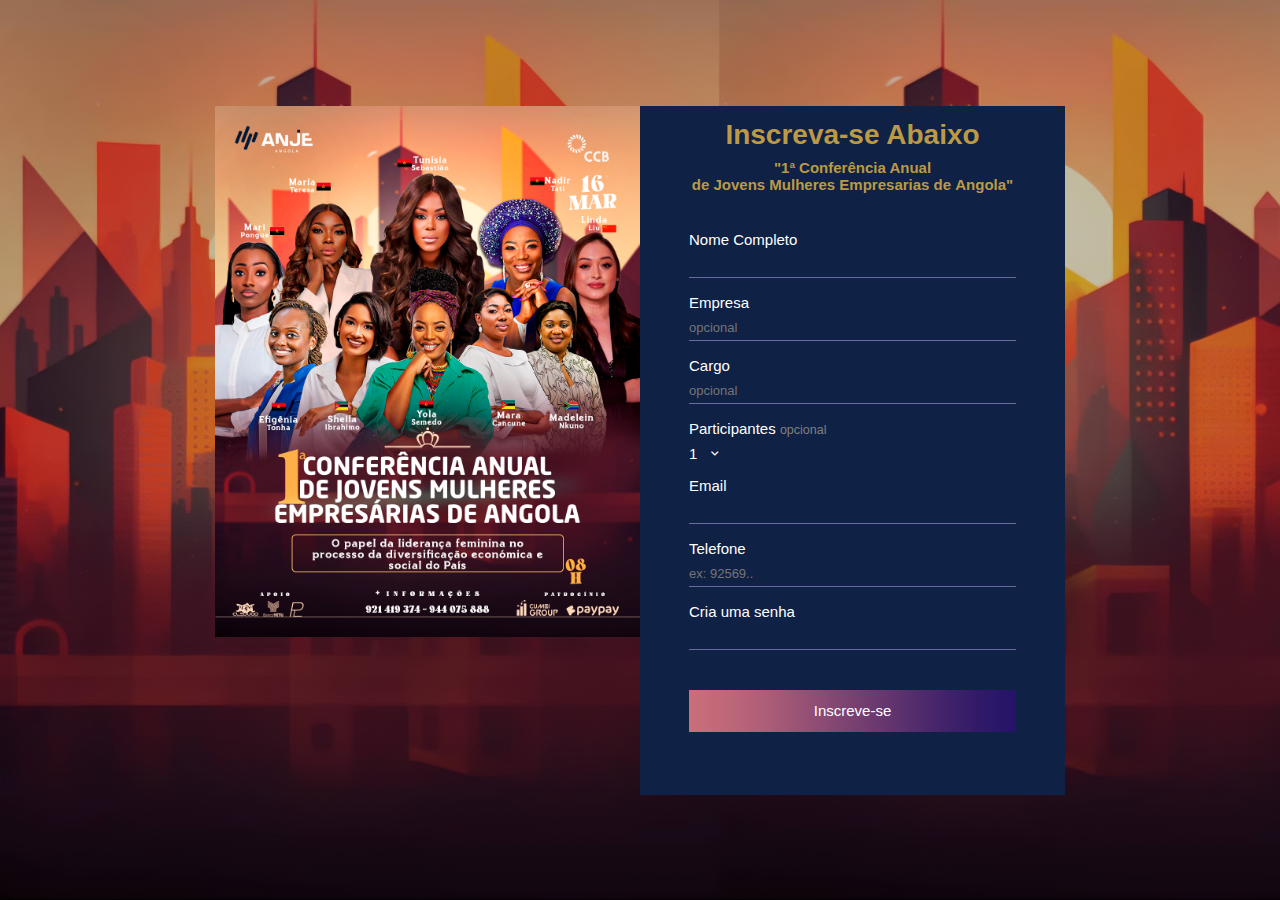
<file: evento/conferencia.html>
<!DOCTYPE html>
<html lang="en">
<head>
    <meta charset="utf-8">
    <title>1ª Conferência Anual de Jovens Mulheres Empresárias de Angola</title>
    <meta name="viewport" content="width=device-width, initial-scale=1.0">
    <meta content="1ª Conferência Anual de Jovens Mulheres Empresárias de Angola. ANJE - Associação Nacional de Jovens Empresários é uma organização dedicada ao apoio e incentivo aos jovens Empresários, promovendo o desenvolvimento econômico e a inovação em Angola." name="description">
    <link rel="stylesheet" href="css/material-design-iconic-font.min.css">
    <link rel="stylesheet" href="css/style.css">
    <meta name="robots" content="noindex, follow">

    <meta http-equiv="Cache-Control" content="no-store, no-cache, must-revalidate">
    <meta http-equiv="Pragma" content="no-cache">
    <meta http-equiv="Expires" content="0">
    <style>
        /* Define the base styles for your element */
        .mobile-margin {
            margin-left: -40px;
        }
        .mobiledrop1 {
                margin-top: -50px
            }
            .mobiledrop2 {
                margin-top: -30px
            }

        /* Apply the specific margin for mobile formats using a media query */
        @media only screen and (max-width: 767px) {
            .mobile-margin {
                margin-left: 0; /* Set the default margin */
            }

            .mobileview-margin {
                margin-left: -40px; /* Set the default margin */
            }

            .mobiledrop1 {
                margin-top: 0px
            }
            .mobiledrop2 {
                margin-top: -10px
            }

        }

        .button {
    display: inline-block;
    padding: 12px 24px;
    font-size: 16px;
    text-align: center;
    text-decoration: none;
    background-color: #BC9947;
    color: #fff;
    border-radius: 5px;
    transition: background-color 0.3s ease;
}

.button:hover {
    background-color: #8e7839; /* Darker shade on hover */
}

#passwordDisplay {
    font-style: italic;
}

    </style>
    <link href="../assets/img/favicon.png" rel="icon">
    <link href="../assets/img/apple-touch-icon.png" rel="apple-touch-icon">
</head>
<body>
    <div class="wrapper">
        <div class="inner">
            <div class="image-holder">
                <img src="images/registration-form-5.png" alt="">
            </div>
            <form id="registrationForm" class="bgimgcoler text-center"  style=" font-family:'Open Sans', sans-serif ; ">
             <div id="regiform">
                <h5 style="font-size: 28px;" class="mobiledrop1">Inscreva-se Abaixo</h5>
                <h5 style="font-size: 15px; font-family:'Open Sans', sans-serif ; " class="mobiledrop2">"1ª Conferência Anual <br>de Jovens  Mulheres Empresarias de Angola"</h5>
                
                <div class="form-wrapper">
                    <label for="nome" class="label-input">Nome Completo</label>
                    <input name="nome" type="text" class="form-control" required>
                </div>
                <div class="form-wrapper">
                    <label for="empresa" class="label-input">Empresa</label>
                    <input name="empresa" type="text" class="form-control" placeholder="opcional">
                </div>
                <div class="form-wrapper">
                    <label for="cargo" class="label-input">Cargo</label>
                    <input name="cargo" type="text" class="form-control" placeholder="opcional">
                </div>
                <div class="form-wrapper form-select">
                    <label for="participantes">Participantes <small style="color: gray;">opcional</small></label> 
                    <div class="form-holder">
                        <select name="participantes" class="form-control">
                            <option value="1" class="option">1</option>
                            <option value="2" class="option">2</option>
                            <option value="3" class="option">3</option>
                        </select>
                        <i class="zmdi zmdi-chevron-down"></i>
                    </div>
                </div>
                <div class="form-wrapper">
                    <label for="email" class="label-input">Email</label>
                    <input name="email" type="text" class="form-control" required>
                </div>
                <div class="form-wrapper">
                    <label for="contacto" class="label-input">Telefone</label>
                    <input name="contacto" type="text" class="form-control" placeholder="ex: 92569.." required>
                </div>
                <div class="form-wrapper">
                    <!-- iiuu -->
                    <label for="password" class="label-input">Cria uma senha</label>
                    <input id="passwordInput" name="password"  type="password" class="form-control" required>
                    <div id="passwordDisplay" ></div>
                </div>
                <button id="submitButton" >
                    <span id="loader" style="display: none;">Aguarde!...</span>
                    <span>Inscreve-se</span>
                </button>
             </div>

                <div id="successMessage" style="text-align: center; display: none;">
                    <h3 style="font-size: 18px; margin-top: -30px; font-family:'Open Sans', sans-serif ; ">Obrigado por se inscrever<br>Por favor, clique no botão abaixo<br>e entre na sua conta ANJE para ter acesso ao evento</h3>
                    <a href="https://portal-eta-eight.vercel.app/login" class="button">Entrar</a>
                </div>
            </form>
         
        </div>
        </div>
    </div>
    <script src="js/jquery-3.3.1.min.js"></script>
    <script src="js/main.js"></script>
    <script>
        function toggleButton(isLoading) {
            var button = document.getElementById("submitButton");
            var loader = document.getElementById("loader");
    
            button.disabled = isLoading; // Disable/Enable the button
            loader.style.display = isLoading ? "inline-block" : "none"; // Show/Hide the loader
        }
    
        document.getElementById("registrationForm").addEventListener("submit", function (event) {
            event.preventDefault(); // Prevent default form submission
    
            // Disable the button and show loader
            toggleButton(true);
    
            // Call the custom function to handle form submission
            submitForm();
        });
    
        function submitForm() {
            var form = document.getElementById("registrationForm");
            var formData = new FormData(form);
            var jsonData = {};
    
            // Convert FormData to JSON
            formData.forEach(function (value, key) {
                jsonData[key] = value;
            });
    
            $.ajax({
                type: "POST",
                url: "https://iddias-api-sehk.vercel.app/api/anje/register",
                data: JSON.stringify(jsonData),
                contentType: "application/json",
                success: function (response) {
                    toggleButton(false);
                    if (response.message === "success") {
                        // Hide the form and show the success message
                        document.getElementById("regiform").style.display = "none";
                        document.getElementById("successMessage").style.display = "block";
                    } else {
                        alert("Este email já existe. Por favor, verifique o seu email ou entre em contacto com o suporte.");
                    }
                },
                error: function (error) {
                    toggleButton(false);
                    console.log(error)
                    alert("Houve um erro! Por favor, tente novamente.");
                }
            });
        }aaa

        var passwordInput = document.getElementById('passwordInput');
var passwordDisplay = document.getElementById('passwordDisplay');

passwordInput.addEventListener('input', function () {
    passwordDisplay.textContent = passwordInput.value;
});
    </script>
</body>
</html>
</file>
<file: evento/css/style.css>
@font-face {
    font-family: arvo-regular;
    src: url(../fonts/Arvo-Regular.ttf);
}

* {
    -webkit-box-sizing: border-box;
    -moz-box-sizing: border-box;
    box-sizing: border-box;
}

body {
    font-family: arvo-regular;
    font-size: 15px;
    margin: 0;
}

p, h1, h2, h3, h4, h5, h6, ul {
    margin: 0;
}

img {
    max-width: 100%;
}

ul {
    padding-left: 0;
    margin-bottom: 0;
}

a {
    text-decoration: none;
}

a:hover {
    text-decoration: none;
}

textarea {
    resize: none;
}

:focus {
    outline: none;
}

.wrapper {
    min-height: 100vh;
    display: flex;
    align-items: center;
    background: url(../images/bg-registration-form-5.jpg) no-repeat;
    background-size: cover;
}

.inner {
    width: 100%;
    max-width: 850px;
    margin: auto;
    display: flex;
}

.image-holder {
    width: 50%;
    max-height: 550px;
}

form {
    width: 50%;
    background: #0F2145;
    padding: 63px 49px;
}

h3, h2, h4, h5, h6 {
    font-size: 20px;
    text-align: center;
    margin-bottom: 38px;
    color: #BC9947;
}

.form-wrapper {
    color: #fff;
    display: flex;
    flex-wrap: wrap;
    align-items: center;
    margin-bottom: 16px;
}

.form-wrapper label {
    width: 100%;
    margin-bottom: 5px;
}

.form-wrapper.label-input {
    transform: translateY(5px);
}

.form-wrapper.label-comment {
    transform: translateY(-18px);
}

.form-wrapper.form-select {
    margin-bottom: 10px;
}

.form-wrapper.form-price {
    margin-bottom: 19px;
}

.form-holder {
    position: relative;
}

.form-holder i {
    position: absolute;
    transform: translateY(-21px);
    left: 22px;
}

.form-control {
    width: 100%;
    height: 25px;
    display: block;
    font-size: 13px;
    border: none;
    border-bottom: 1px solid #6967a1;
    background: 0 0;
    color: #fff;
    padding: 0;
}

input:focus,
textarea:focus {
    border-bottom: 1px solid rgba(255, 255, 255, .8);
}

select.form-control {
    -moz-appearance: none;
    -webkit-appearance: none;
    cursor: pointer;
    width: 100%;
    border: none;
    font-size: 15px;
    transform: translateY(-1px);
}

button {
    height: 42px;
    width: 100%;
    display: inline-flex;
    border: none;
    font-size: 15px;
    color: #fff;
    align-items: center;
    justify-content: center;
    margin-top: 24px;
    cursor: pointer;
    transition: all .5s ease;
    background-image: -moz-linear-gradient(top, #cb6e7a 0%, #be6779 12%, #ae5e77 23%, #42236b 78%, #321a69 88%, #251368 100%);
    background-image: -webkit-linear-gradient(top, #cb6e7a 0%, #be6779 12%, #ae5e77 23%, #42236b 78%, #321a69 88%, #251368 100%);
    background-image: linear-gradient(to right, #cb6e7a 0%, #be6779 12%, #ae5e77 23%, #42236b 78%, #321a69 88%, #251368 100%);
}

button:hover {
    background-size: 200% auto;
    background-position: right center;
}

@media (max-width: 991px) {
    .inner {
        min-width: auto;
    }

    form {
        padding-top: 30px;
        padding-bottom: 33px;
    }

    .image-holder {
        max-height: 490px;
    }
}

@media (max-width: 767px) {
    .inner {
        display: block;
    }

    form {
        width: 100%;
        padding: 50px 20px;
    }

    .image-holder {
        width: 100%;
    }

    form {
        padding: 50px 20px;
    }

    .wrapper {
        background: 0 0;
    }
}
</file>
<file: evento/css/material-design-iconic-font.min.css>
@font-face{font-family:Material-Design-Iconic-Font;src:url(../fonts/Material-Design-Iconic-Font.woff2) format('woff2'),url(../fonts/Material-Design-Iconic-Font.woff) format('woff'),url(../fonts/Material-Design-Iconic-Font.ttf) format('truetype')}.zmdi{display:inline-block;font:normal normal normal 14px/1 'Material-Design-Iconic-Font';font-size:inherit;text-rendering:auto;-webkit-font-smoothing:antialiased;-moz-osx-font-smoothing:grayscale}.zmdi-hc-lg{font-size:1.33333333em;line-height:.75em;vertical-align:-15%}.zmdi-hc-2x{font-size:2em}.zmdi-hc-3x{font-size:3em}.zmdi-hc-4x{font-size:4em}.zmdi-hc-5x{font-size:5em}.zmdi-hc-fw{width:1.28571429em;text-align:center}.zmdi-hc-ul{padding-left:0;margin-left:2.14285714em;list-style-type:none}.zmdi-hc-ul>li{position:relative}.zmdi-hc-li{position:absolute;left:-2.14285714em;width:2.14285714em;top:.14285714em;text-align:center}.zmdi-hc-li.zmdi-hc-lg{left:-1.85714286em}.zmdi-hc-border{padding:.1em .25em;border:solid .1em #9e9e9e;border-radius:2px}.zmdi-hc-border-circle{padding:.1em .25em;border:solid .1em #9e9e9e;border-radius:50%}.zmdi.pull-left{float:left;margin-right:.15em}.zmdi.pull-right{float:right;margin-left:.15em}.zmdi-hc-spin{-webkit-animation:zmdi-spin 1.5s infinite linear;animation:zmdi-spin 1.5s infinite linear}.zmdi-hc-spin-reverse{-webkit-animation:zmdi-spin-reverse 1.5s infinite linear;animation:zmdi-spin-reverse 1.5s infinite linear}@-webkit-keyframes zmdi-spin{0%{-webkit-transform:rotate(0deg);transform:rotate(0deg)}100%{-webkit-transform:rotate(359deg);transform:rotate(359deg)}}@keyframes zmdi-spin{0%{-webkit-transform:rotate(0deg);transform:rotate(0deg)}100%{-webkit-transform:rotate(359deg);transform:rotate(359deg)}}@-webkit-keyframes zmdi-spin-reverse{0%{-webkit-transform:rotate(0deg);transform:rotate(0deg)}100%{-webkit-transform:rotate(-359deg);transform:rotate(-359deg)}}@keyframes zmdi-spin-reverse{0%{-webkit-transform:rotate(0deg);transform:rotate(0deg)}100%{-webkit-transform:rotate(-359deg);transform:rotate(-359deg)}}.zmdi-hc-rotate-90{-webkit-transform:rotate(90deg);-ms-transform:rotate(90deg);transform:rotate(90deg)}.zmdi-hc-rotate-180{-webkit-transform:rotate(180deg);-ms-transform:rotate(180deg);transform:rotate(180deg)}.zmdi-hc-rotate-270{-webkit-transform:rotate(270deg);-ms-transform:rotate(270deg);transform:rotate(270deg)}.zmdi-hc-flip-horizontal{-webkit-transform:scale(-1,1);-ms-transform:scale(-1,1);transform:scale(-1,1)}.zmdi-hc-flip-vertical{-webkit-transform:scale(1,-1);-ms-transform:scale(1,-1);transform:scale(1,-1)}.zmdi-hc-stack{position:relative;display:inline-block;width:2em;height:2em;line-height:2em;vertical-align:middle}.zmdi-hc-stack-1x,.zmdi-hc-stack-2x{position:absolute;left:0;width:100%;text-align:center}.zmdi-hc-stack-1x{line-height:inherit}.zmdi-hc-stack-2x{font-size:2em}.zmdi-hc-inverse{color:#fff}.zmdi-3d-rotation:before{content:'\f101'}.zmdi-airplane-off:before{content:'\f102'}.zmdi-airplane:before{content:'\f103'}.zmdi-album:before{content:'\f104'}.zmdi-archive:before{content:'\f105'}.zmdi-assignment-account:before{content:'\f106'}.zmdi-assignment-alert:before{content:'\f107'}.zmdi-assignment-check:before{content:'\f108'}.zmdi-assignment-o:before{content:'\f109'}.zmdi-assignment-return:before{content:'\f10a'}.zmdi-assignment-returned:before{content:'\f10b'}.zmdi-assignment:before{content:'\f10c'}.zmdi-attachment-alt:before{content:'\f10d'}.zmdi-attachment:before{content:'\f10e'}.zmdi-audio:before{content:'\f10f'}.zmdi-badge-check:before{content:'\f110'}.zmdi-balance-wallet:before{content:'\f111'}.zmdi-balance:before{content:'\f112'}.zmdi-battery-alert:before{content:'\f113'}.zmdi-battery-flash:before{content:'\f114'}.zmdi-battery-unknown:before{content:'\f115'}.zmdi-battery:before{content:'\f116'}.zmdi-bike:before{content:'\f117'}.zmdi-block-alt:before{content:'\f118'}.zmdi-block:before{content:'\f119'}.zmdi-boat:before{content:'\f11a'}.zmdi-book-image:before{content:'\f11b'}.zmdi-book:before{content:'\f11c'}.zmdi-bookmark-outline:before{content:'\f11d'}.zmdi-bookmark:before{content:'\f11e'}.zmdi-brush:before{content:'\f11f'}.zmdi-bug:before{content:'\f120'}.zmdi-bus:before{content:'\f121'}.zmdi-cake:before{content:'\f122'}.zmdi-car-taxi:before{content:'\f123'}.zmdi-car-wash:before{content:'\f124'}.zmdi-car:before{content:'\f125'}.zmdi-card-giftcard:before{content:'\f126'}.zmdi-card-membership:before{content:'\f127'}.zmdi-card-travel:before{content:'\f128'}.zmdi-card:before{content:'\f129'}.zmdi-case-check:before{content:'\f12a'}.zmdi-case-download:before{content:'\f12b'}.zmdi-case-play:before{content:'\f12c'}.zmdi-case:before{content:'\f12d'}.zmdi-cast-connected:before{content:'\f12e'}.zmdi-cast:before{content:'\f12f'}.zmdi-chart-donut:before{content:'\f130'}.zmdi-chart:before{content:'\f131'}.zmdi-city-alt:before{content:'\f132'}.zmdi-city:before{content:'\f133'}.zmdi-close-circle-o:before{content:'\f134'}.zmdi-close-circle:before{content:'\f135'}.zmdi-close:before{content:'\f136'}.zmdi-cocktail:before{content:'\f137'}.zmdi-code-setting:before{content:'\f138'}.zmdi-code-smartphone:before{content:'\f139'}.zmdi-code:before{content:'\f13a'}.zmdi-coffee:before{content:'\f13b'}.zmdi-collection-bookmark:before{content:'\f13c'}.zmdi-collection-case-play:before{content:'\f13d'}.zmdi-collection-folder-image:before{content:'\f13e'}.zmdi-collection-image-o:before{content:'\f13f'}.zmdi-collection-image:before{content:'\f140'}.zmdi-collection-item-1:before{content:'\f141'}.zmdi-collection-item-2:before{content:'\f142'}.zmdi-collection-item-3:before{content:'\f143'}.zmdi-collection-item-4:before{content:'\f144'}.zmdi-collection-item-5:before{content:'\f145'}.zmdi-collection-item-6:before{content:'\f146'}.zmdi-collection-item-7:before{content:'\f147'}.zmdi-collection-item-8:before{content:'\f148'}.zmdi-collection-item-9-plus:before{content:'\f149'}.zmdi-collection-item-9:before{content:'\f14a'}.zmdi-collection-item:before{content:'\f14b'}.zmdi-collection-music:before{content:'\f14c'}.zmdi-collection-pdf:before{content:'\f14d'}.zmdi-collection-plus:before{content:'\f14e'}.zmdi-collection-speaker:before{content:'\f14f'}.zmdi-collection-text:before{content:'\f150'}.zmdi-collection-video:before{content:'\f151'}.zmdi-compass:before{content:'\f152'}.zmdi-cutlery:before{content:'\f153'}.zmdi-delete:before{content:'\f154'}.zmdi-dialpad:before{content:'\f155'}.zmdi-dns:before{content:'\f156'}.zmdi-drink:before{content:'\f157'}.zmdi-edit:before{content:'\f158'}.zmdi-email-open:before{content:'\f159'}.zmdi-email:before{content:'\f15a'}.zmdi-eye-off:before{content:'\f15b'}.zmdi-eye:before{content:'\f15c'}.zmdi-eyedropper:before{content:'\f15d'}.zmdi-favorite-outline:before{content:'\f15e'}.zmdi-favorite:before{content:'\f15f'}.zmdi-filter-list:before{content:'\f160'}.zmdi-fire:before{content:'\f161'}.zmdi-flag:before{content:'\f162'}.zmdi-flare:before{content:'\f163'}.zmdi-flash-auto:before{content:'\f164'}.zmdi-flash-off:before{content:'\f165'}.zmdi-flash:before{content:'\f166'}.zmdi-flip:before{content:'\f167'}.zmdi-flower-alt:before{content:'\f168'}.zmdi-flower:before{content:'\f169'}.zmdi-font:before{content:'\f16a'}.zmdi-fullscreen-alt:before{content:'\f16b'}.zmdi-fullscreen-exit:before{content:'\f16c'}.zmdi-fullscreen:before{content:'\f16d'}.zmdi-functions:before{content:'\f16e'}.zmdi-gas-station:before{content:'\f16f'}.zmdi-gesture:before{content:'\f170'}.zmdi-globe-alt:before{content:'\f171'}.zmdi-globe-lock:before{content:'\f172'}.zmdi-globe:before{content:'\f173'}.zmdi-graduation-cap:before{content:'\f174'}.zmdi-home:before{content:'\f175'}.zmdi-hospital-alt:before{content:'\f176'}.zmdi-hospital:before{content:'\f177'}.zmdi-hotel:before{content:'\f178'}.zmdi-hourglass-alt:before{content:'\f179'}.zmdi-hourglass-outline:before{content:'\f17a'}.zmdi-hourglass:before{content:'\f17b'}.zmdi-http:before{content:'\f17c'}.zmdi-image-alt:before{content:'\f17d'}.zmdi-image-o:before{content:'\f17e'}.zmdi-image:before{content:'\f17f'}.zmdi-inbox:before{content:'\f180'}.zmdi-invert-colors-off:before{content:'\f181'}.zmdi-invert-colors:before{content:'\f182'}.zmdi-key:before{content:'\f183'}.zmdi-label-alt-outline:before{content:'\f184'}.zmdi-label-alt:before{content:'\f185'}.zmdi-label-heart:before{content:'\f186'}.zmdi-label:before{content:'\f187'}.zmdi-labels:before{content:'\f188'}.zmdi-lamp:before{content:'\f189'}.zmdi-landscape:before{content:'\f18a'}.zmdi-layers-off:before{content:'\f18b'}.zmdi-layers:before{content:'\f18c'}.zmdi-library:before{content:'\f18d'}.zmdi-link:before{content:'\f18e'}.zmdi-lock-open:before{content:'\f18f'}.zmdi-lock-outline:before{content:'\f190'}.zmdi-lock:before{content:'\f191'}.zmdi-mail-reply-all:before{content:'\f192'}.zmdi-mail-reply:before{content:'\f193'}.zmdi-mail-send:before{content:'\f194'}.zmdi-mall:before{content:'\f195'}.zmdi-map:before{content:'\f196'}.zmdi-menu:before{content:'\f197'}.zmdi-money-box:before{content:'\f198'}.zmdi-money-off:before{content:'\f199'}.zmdi-money:before{content:'\f19a'}.zmdi-more-vert:before{content:'\f19b'}.zmdi-more:before{content:'\f19c'}.zmdi-movie-alt:before{content:'\f19d'}.zmdi-movie:before{content:'\f19e'}.zmdi-nature-people:before{content:'\f19f'}.zmdi-nature:before{content:'\f1a0'}.zmdi-navigation:before{content:'\f1a1'}.zmdi-open-in-browser:before{content:'\f1a2'}.zmdi-open-in-new:before{content:'\f1a3'}.zmdi-palette:before{content:'\f1a4'}.zmdi-parking:before{content:'\f1a5'}.zmdi-pin-account:before{content:'\f1a6'}.zmdi-pin-assistant:before{content:'\f1a7'}.zmdi-pin-drop:before{content:'\f1a8'}.zmdi-pin-help:before{content:'\f1a9'}.zmdi-pin-off:before{content:'\f1aa'}.zmdi-pin:before{content:'\f1ab'}.zmdi-pizza:before{content:'\f1ac'}.zmdi-plaster:before{content:'\f1ad'}.zmdi-power-setting:before{content:'\f1ae'}.zmdi-power:before{content:'\f1af'}.zmdi-print:before{content:'\f1b0'}.zmdi-puzzle-piece:before{content:'\f1b1'}.zmdi-quote:before{content:'\f1b2'}.zmdi-railway:before{content:'\f1b3'}.zmdi-receipt:before{content:'\f1b4'}.zmdi-refresh-alt:before{content:'\f1b5'}.zmdi-refresh-sync-alert:before{content:'\f1b6'}.zmdi-refresh-sync-off:before{content:'\f1b7'}.zmdi-refresh-sync:before{content:'\f1b8'}.zmdi-refresh:before{content:'\f1b9'}.zmdi-roller:before{content:'\f1ba'}.zmdi-ruler:before{content:'\f1bb'}.zmdi-scissors:before{content:'\f1bc'}.zmdi-screen-rotation-lock:before{content:'\f1bd'}.zmdi-screen-rotation:before{content:'\f1be'}.zmdi-search-for:before{content:'\f1bf'}.zmdi-search-in-file:before{content:'\f1c0'}.zmdi-search-in-page:before{content:'\f1c1'}.zmdi-search-replace:before{content:'\f1c2'}.zmdi-search:before{content:'\f1c3'}.zmdi-seat:before{content:'\f1c4'}.zmdi-settings-square:before{content:'\f1c5'}.zmdi-settings:before{content:'\f1c6'}.zmdi-shield-check:before{content:'\f1c7'}.zmdi-shield-security:before{content:'\f1c8'}.zmdi-shopping-basket:before{content:'\f1c9'}.zmdi-shopping-cart-plus:before{content:'\f1ca'}.zmdi-shopping-cart:before{content:'\f1cb'}.zmdi-sign-in:before{content:'\f1cc'}.zmdi-sort-amount-asc:before{content:'\f1cd'}.zmdi-sort-amount-desc:before{content:'\f1ce'}.zmdi-sort-asc:before{content:'\f1cf'}.zmdi-sort-desc:before{content:'\f1d0'}.zmdi-spellcheck:before{content:'\f1d1'}.zmdi-storage:before{content:'\f1d2'}.zmdi-store-24:before{content:'\f1d3'}.zmdi-store:before{content:'\f1d4'}.zmdi-subway:before{content:'\f1d5'}.zmdi-sun:before{content:'\f1d6'}.zmdi-tab-unselected:before{content:'\f1d7'}.zmdi-tab:before{content:'\f1d8'}.zmdi-tag-close:before{content:'\f1d9'}.zmdi-tag-more:before{content:'\f1da'}.zmdi-tag:before{content:'\f1db'}.zmdi-thumb-down:before{content:'\f1dc'}.zmdi-thumb-up-down:before{content:'\f1dd'}.zmdi-thumb-up:before{content:'\f1de'}.zmdi-ticket-star:before{content:'\f1df'}.zmdi-toll:before{content:'\f1e0'}.zmdi-toys:before{content:'\f1e1'}.zmdi-traffic:before{content:'\f1e2'}.zmdi-translate:before{content:'\f1e3'}.zmdi-triangle-down:before{content:'\f1e4'}.zmdi-triangle-up:before{content:'\f1e5'}.zmdi-truck:before{content:'\f1e6'}.zmdi-turning-sign:before{content:'\f1e7'}.zmdi-wallpaper:before{content:'\f1e8'}.zmdi-washing-machine:before{content:'\f1e9'}.zmdi-window-maximize:before{content:'\f1ea'}.zmdi-window-minimize:before{content:'\f1eb'}.zmdi-window-restore:before{content:'\f1ec'}.zmdi-wrench:before{content:'\f1ed'}.zmdi-zoom-in:before{content:'\f1ee'}.zmdi-zoom-out:before{content:'\f1ef'}.zmdi-alert-circle-o:before{content:'\f1f0'}.zmdi-alert-circle:before{content:'\f1f1'}.zmdi-alert-octagon:before{content:'\f1f2'}.zmdi-alert-polygon:before{content:'\f1f3'}.zmdi-alert-triangle:before{content:'\f1f4'}.zmdi-help-outline:before{content:'\f1f5'}.zmdi-help:before{content:'\f1f6'}.zmdi-info-outline:before{content:'\f1f7'}.zmdi-info:before{content:'\f1f8'}.zmdi-notifications-active:before{content:'\f1f9'}.zmdi-notifications-add:before{content:'\f1fa'}.zmdi-notifications-none:before{content:'\f1fb'}.zmdi-notifications-off:before{content:'\f1fc'}.zmdi-notifications-paused:before{content:'\f1fd'}.zmdi-notifications:before{content:'\f1fe'}.zmdi-account-add:before{content:'\f1ff'}.zmdi-account-box-mail:before{content:'\f200'}.zmdi-account-box-o:before{content:'\f201'}.zmdi-account-box-phone:before{content:'\f202'}.zmdi-account-box:before{content:'\f203'}.zmdi-account-calendar:before{content:'\f204'}.zmdi-account-circle:before{content:'\f205'}.zmdi-account-o:before{content:'\f206'}.zmdi-account:before{content:'\f207'}.zmdi-accounts-add:before{content:'\f208'}.zmdi-accounts-alt:before{content:'\f209'}.zmdi-accounts-list-alt:before{content:'\f20a'}.zmdi-accounts-list:before{content:'\f20b'}.zmdi-accounts-outline:before{content:'\f20c'}.zmdi-accounts:before{content:'\f20d'}.zmdi-face:before{content:'\f20e'}.zmdi-female:before{content:'\f20f'}.zmdi-male-alt:before{content:'\f210'}.zmdi-male-female:before{content:'\f211'}.zmdi-male:before{content:'\f212'}.zmdi-mood-bad:before{content:'\f213'}.zmdi-mood:before{content:'\f214'}.zmdi-run:before{content:'\f215'}.zmdi-walk:before{content:'\f216'}.zmdi-cloud-box:before{content:'\f217'}.zmdi-cloud-circle:before{content:'\f218'}.zmdi-cloud-done:before{content:'\f219'}.zmdi-cloud-download:before{content:'\f21a'}.zmdi-cloud-off:before{content:'\f21b'}.zmdi-cloud-outline-alt:before{content:'\f21c'}.zmdi-cloud-outline:before{content:'\f21d'}.zmdi-cloud-upload:before{content:'\f21e'}.zmdi-cloud:before{content:'\f21f'}.zmdi-download:before{content:'\f220'}.zmdi-file-plus:before{content:'\f221'}.zmdi-file-text:before{content:'\f222'}.zmdi-file:before{content:'\f223'}.zmdi-folder-outline:before{content:'\f224'}.zmdi-folder-person:before{content:'\f225'}.zmdi-folder-star-alt:before{content:'\f226'}.zmdi-folder-star:before{content:'\f227'}.zmdi-folder:before{content:'\f228'}.zmdi-gif:before{content:'\f229'}.zmdi-upload:before{content:'\f22a'}.zmdi-border-all:before{content:'\f22b'}.zmdi-border-bottom:before{content:'\f22c'}.zmdi-border-clear:before{content:'\f22d'}.zmdi-border-color:before{content:'\f22e'}.zmdi-border-horizontal:before{content:'\f22f'}.zmdi-border-inner:before{content:'\f230'}.zmdi-border-left:before{content:'\f231'}.zmdi-border-outer:before{content:'\f232'}.zmdi-border-right:before{content:'\f233'}.zmdi-border-style:before{content:'\f234'}.zmdi-border-top:before{content:'\f235'}.zmdi-border-vertical:before{content:'\f236'}.zmdi-copy:before{content:'\f237'}.zmdi-crop:before{content:'\f238'}.zmdi-format-align-center:before{content:'\f239'}.zmdi-format-align-justify:before{content:'\f23a'}.zmdi-format-align-left:before{content:'\f23b'}.zmdi-format-align-right:before{content:'\f23c'}.zmdi-format-bold:before{content:'\f23d'}.zmdi-format-clear-all:before{content:'\f23e'}.zmdi-format-clear:before{content:'\f23f'}.zmdi-format-color-fill:before{content:'\f240'}.zmdi-format-color-reset:before{content:'\f241'}.zmdi-format-color-text:before{content:'\f242'}.zmdi-format-indent-decrease:before{content:'\f243'}.zmdi-format-indent-increase:before{content:'\f244'}.zmdi-format-italic:before{content:'\f245'}.zmdi-format-line-spacing:before{content:'\f246'}.zmdi-format-list-bulleted:before{content:'\f247'}.zmdi-format-list-numbered:before{content:'\f248'}.zmdi-format-ltr:before{content:'\f249'}.zmdi-format-rtl:before{content:'\f24a'}.zmdi-format-size:before{content:'\f24b'}.zmdi-format-strikethrough-s:before{content:'\f24c'}.zmdi-format-strikethrough:before{content:'\f24d'}.zmdi-format-subject:before{content:'\f24e'}.zmdi-format-underlined:before{content:'\f24f'}.zmdi-format-valign-bottom:before{content:'\f250'}.zmdi-format-valign-center:before{content:'\f251'}.zmdi-format-valign-top:before{content:'\f252'}.zmdi-redo:before{content:'\f253'}.zmdi-select-all:before{content:'\f254'}.zmdi-space-bar:before{content:'\f255'}.zmdi-text-format:before{content:'\f256'}.zmdi-transform:before{content:'\f257'}.zmdi-undo:before{content:'\f258'}.zmdi-wrap-text:before{content:'\f259'}.zmdi-comment-alert:before{content:'\f25a'}.zmdi-comment-alt-text:before{content:'\f25b'}.zmdi-comment-alt:before{content:'\f25c'}.zmdi-comment-edit:before{content:'\f25d'}.zmdi-comment-image:before{content:'\f25e'}.zmdi-comment-list:before{content:'\f25f'}.zmdi-comment-more:before{content:'\f260'}.zmdi-comment-outline:before{content:'\f261'}.zmdi-comment-text-alt:before{content:'\f262'}.zmdi-comment-text:before{content:'\f263'}.zmdi-comment-video:before{content:'\f264'}.zmdi-comment:before{content:'\f265'}.zmdi-comments:before{content:'\f266'}.zmdi-check-all:before{content:'\f267'}.zmdi-check-circle-u:before{content:'\f268'}.zmdi-check-circle:before{content:'\f269'}.zmdi-check-square:before{content:'\f26a'}.zmdi-check:before{content:'\f26b'}.zmdi-circle-o:before{content:'\f26c'}.zmdi-circle:before{content:'\f26d'}.zmdi-dot-circle-alt:before{content:'\f26e'}.zmdi-dot-circle:before{content:'\f26f'}.zmdi-minus-circle-outline:before{content:'\f270'}.zmdi-minus-circle:before{content:'\f271'}.zmdi-minus-square:before{content:'\f272'}.zmdi-minus:before{content:'\f273'}.zmdi-plus-circle-o-duplicate:before{content:'\f274'}.zmdi-plus-circle-o:before{content:'\f275'}.zmdi-plus-circle:before{content:'\f276'}.zmdi-plus-square:before{content:'\f277'}.zmdi-plus:before{content:'\f278'}.zmdi-square-o:before{content:'\f279'}.zmdi-star-circle:before{content:'\f27a'}.zmdi-star-half:before{content:'\f27b'}.zmdi-star-outline:before{content:'\f27c'}.zmdi-star:before{content:'\f27d'}.zmdi-bluetooth-connected:before{content:'\f27e'}.zmdi-bluetooth-off:before{content:'\f27f'}.zmdi-bluetooth-search:before{content:'\f280'}.zmdi-bluetooth-setting:before{content:'\f281'}.zmdi-bluetooth:before{content:'\f282'}.zmdi-camera-add:before{content:'\f283'}.zmdi-camera-alt:before{content:'\f284'}.zmdi-camera-bw:before{content:'\f285'}.zmdi-camera-front:before{content:'\f286'}.zmdi-camera-mic:before{content:'\f287'}.zmdi-camera-party-mode:before{content:'\f288'}.zmdi-camera-rear:before{content:'\f289'}.zmdi-camera-roll:before{content:'\f28a'}.zmdi-camera-switch:before{content:'\f28b'}.zmdi-camera:before{content:'\f28c'}.zmdi-card-alert:before{content:'\f28d'}.zmdi-card-off:before{content:'\f28e'}.zmdi-card-sd:before{content:'\f28f'}.zmdi-card-sim:before{content:'\f290'}.zmdi-desktop-mac:before{content:'\f291'}.zmdi-desktop-windows:before{content:'\f292'}.zmdi-device-hub:before{content:'\f293'}.zmdi-devices-off:before{content:'\f294'}.zmdi-devices:before{content:'\f295'}.zmdi-dock:before{content:'\f296'}.zmdi-floppy:before{content:'\f297'}.zmdi-gamepad:before{content:'\f298'}.zmdi-gps-dot:before{content:'\f299'}.zmdi-gps-off:before{content:'\f29a'}.zmdi-gps:before{content:'\f29b'}.zmdi-headset-mic:before{content:'\f29c'}.zmdi-headset:before{content:'\f29d'}.zmdi-input-antenna:before{content:'\f29e'}.zmdi-input-composite:before{content:'\f29f'}.zmdi-input-hdmi:before{content:'\f2a0'}.zmdi-input-power:before{content:'\f2a1'}.zmdi-input-svideo:before{content:'\f2a2'}.zmdi-keyboard-hide:before{content:'\f2a3'}.zmdi-keyboard:before{content:'\f2a4'}.zmdi-laptop-chromebook:before{content:'\f2a5'}.zmdi-laptop-mac:before{content:'\f2a6'}.zmdi-laptop:before{content:'\f2a7'}.zmdi-mic-off:before{content:'\f2a8'}.zmdi-mic-outline:before{content:'\f2a9'}.zmdi-mic-setting:before{content:'\f2aa'}.zmdi-mic:before{content:'\f2ab'}.zmdi-mouse:before{content:'\f2ac'}.zmdi-network-alert:before{content:'\f2ad'}.zmdi-network-locked:before{content:'\f2ae'}.zmdi-network-off:before{content:'\f2af'}.zmdi-network-outline:before{content:'\f2b0'}.zmdi-network-setting:before{content:'\f2b1'}.zmdi-network:before{content:'\f2b2'}.zmdi-phone-bluetooth:before{content:'\f2b3'}.zmdi-phone-end:before{content:'\f2b4'}.zmdi-phone-forwarded:before{content:'\f2b5'}.zmdi-phone-in-talk:before{content:'\f2b6'}.zmdi-phone-locked:before{content:'\f2b7'}.zmdi-phone-missed:before{content:'\f2b8'}.zmdi-phone-msg:before{content:'\f2b9'}.zmdi-phone-paused:before{content:'\f2ba'}.zmdi-phone-ring:before{content:'\f2bb'}.zmdi-phone-setting:before{content:'\f2bc'}.zmdi-phone-sip:before{content:'\f2bd'}.zmdi-phone:before{content:'\f2be'}.zmdi-portable-wifi-changes:before{content:'\f2bf'}.zmdi-portable-wifi-off:before{content:'\f2c0'}.zmdi-portable-wifi:before{content:'\f2c1'}.zmdi-radio:before{content:'\f2c2'}.zmdi-reader:before{content:'\f2c3'}.zmdi-remote-control-alt:before{content:'\f2c4'}.zmdi-remote-control:before{content:'\f2c5'}.zmdi-router:before{content:'\f2c6'}.zmdi-scanner:before{content:'\f2c7'}.zmdi-smartphone-android:before{content:'\f2c8'}.zmdi-smartphone-download:before{content:'\f2c9'}.zmdi-smartphone-erase:before{content:'\f2ca'}.zmdi-smartphone-info:before{content:'\f2cb'}.zmdi-smartphone-iphone:before{content:'\f2cc'}.zmdi-smartphone-landscape-lock:before{content:'\f2cd'}.zmdi-smartphone-landscape:before{content:'\f2ce'}.zmdi-smartphone-lock:before{content:'\f2cf'}.zmdi-smartphone-portrait-lock:before{content:'\f2d0'}.zmdi-smartphone-ring:before{content:'\f2d1'}.zmdi-smartphone-setting:before{content:'\f2d2'}.zmdi-smartphone-setup:before{content:'\f2d3'}.zmdi-smartphone:before{content:'\f2d4'}.zmdi-speaker:before{content:'\f2d5'}.zmdi-tablet-android:before{content:'\f2d6'}.zmdi-tablet-mac:before{content:'\f2d7'}.zmdi-tablet:before{content:'\f2d8'}.zmdi-tv-alt-play:before{content:'\f2d9'}.zmdi-tv-list:before{content:'\f2da'}.zmdi-tv-play:before{content:'\f2db'}.zmdi-tv:before{content:'\f2dc'}.zmdi-usb:before{content:'\f2dd'}.zmdi-videocam-off:before{content:'\f2de'}.zmdi-videocam-switch:before{content:'\f2df'}.zmdi-videocam:before{content:'\f2e0'}.zmdi-watch:before{content:'\f2e1'}.zmdi-wifi-alt-2:before{content:'\f2e2'}.zmdi-wifi-alt:before{content:'\f2e3'}.zmdi-wifi-info:before{content:'\f2e4'}.zmdi-wifi-lock:before{content:'\f2e5'}.zmdi-wifi-off:before{content:'\f2e6'}.zmdi-wifi-outline:before{content:'\f2e7'}.zmdi-wifi:before{content:'\f2e8'}.zmdi-arrow-left-bottom:before{content:'\f2e9'}.zmdi-arrow-left:before{content:'\f2ea'}.zmdi-arrow-merge:before{content:'\f2eb'}.zmdi-arrow-missed:before{content:'\f2ec'}.zmdi-arrow-right-top:before{content:'\f2ed'}.zmdi-arrow-right:before{content:'\f2ee'}.zmdi-arrow-split:before{content:'\f2ef'}.zmdi-arrows:before{content:'\f2f0'}.zmdi-caret-down-circle:before{content:'\f2f1'}.zmdi-caret-down:before{content:'\f2f2'}.zmdi-caret-left-circle:before{content:'\f2f3'}.zmdi-caret-left:before{content:'\f2f4'}.zmdi-caret-right-circle:before{content:'\f2f5'}.zmdi-caret-right:before{content:'\f2f6'}.zmdi-caret-up-circle:before{content:'\f2f7'}.zmdi-caret-up:before{content:'\f2f8'}.zmdi-chevron-down:before{content:'\f2f9'}.zmdi-chevron-left:before{content:'\f2fa'}.zmdi-chevron-right:before{content:'\f2fb'}.zmdi-chevron-up:before{content:'\f2fc'}.zmdi-forward:before{content:'\f2fd'}.zmdi-long-arrow-down:before{content:'\f2fe'}.zmdi-long-arrow-left:before{content:'\f2ff'}.zmdi-long-arrow-return:before{content:'\f300'}.zmdi-long-arrow-right:before{content:'\f301'}.zmdi-long-arrow-tab:before{content:'\f302'}.zmdi-long-arrow-up:before{content:'\f303'}.zmdi-rotate-ccw:before{content:'\f304'}.zmdi-rotate-cw:before{content:'\f305'}.zmdi-rotate-left:before{content:'\f306'}.zmdi-rotate-right:before{content:'\f307'}.zmdi-square-down:before{content:'\f308'}.zmdi-square-right:before{content:'\f309'}.zmdi-swap-alt:before{content:'\f30a'}.zmdi-swap-vertical-circle:before{content:'\f30b'}.zmdi-swap-vertical:before{content:'\f30c'}.zmdi-swap:before{content:'\f30d'}.zmdi-trending-down:before{content:'\f30e'}.zmdi-trending-flat:before{content:'\f30f'}.zmdi-trending-up:before{content:'\f310'}.zmdi-unfold-less:before{content:'\f311'}.zmdi-unfold-more:before{content:'\f312'}.zmdi-apps:before{content:'\f313'}.zmdi-grid-off:before{content:'\f314'}.zmdi-grid:before{content:'\f315'}.zmdi-view-agenda:before{content:'\f316'}.zmdi-view-array:before{content:'\f317'}.zmdi-view-carousel:before{content:'\f318'}.zmdi-view-column:before{content:'\f319'}.zmdi-view-comfy:before{content:'\f31a'}.zmdi-view-compact:before{content:'\f31b'}.zmdi-view-dashboard:before{content:'\f31c'}.zmdi-view-day:before{content:'\f31d'}.zmdi-view-headline:before{content:'\f31e'}.zmdi-view-list-alt:before{content:'\f31f'}.zmdi-view-list:before{content:'\f320'}.zmdi-view-module:before{content:'\f321'}.zmdi-view-quilt:before{content:'\f322'}.zmdi-view-stream:before{content:'\f323'}.zmdi-view-subtitles:before{content:'\f324'}.zmdi-view-toc:before{content:'\f325'}.zmdi-view-web:before{content:'\f326'}.zmdi-view-week:before{content:'\f327'}.zmdi-widgets:before{content:'\f328'}.zmdi-alarm-check:before{content:'\f329'}.zmdi-alarm-off:before{content:'\f32a'}.zmdi-alarm-plus:before{content:'\f32b'}.zmdi-alarm-snooze:before{content:'\f32c'}.zmdi-alarm:before{content:'\f32d'}.zmdi-calendar-alt:before{content:'\f32e'}.zmdi-calendar-check:before{content:'\f32f'}.zmdi-calendar-close:before{content:'\f330'}.zmdi-calendar-note:before{content:'\f331'}.zmdi-calendar:before{content:'\f332'}.zmdi-time-countdown:before{content:'\f333'}.zmdi-time-interval:before{content:'\f334'}.zmdi-time-restore-setting:before{content:'\f335'}.zmdi-time-restore:before{content:'\f336'}.zmdi-time:before{content:'\f337'}.zmdi-timer-off:before{content:'\f338'}.zmdi-timer:before{content:'\f339'}.zmdi-android-alt:before{content:'\f33a'}.zmdi-android:before{content:'\f33b'}.zmdi-apple:before{content:'\f33c'}.zmdi-behance:before{content:'\f33d'}.zmdi-codepen:before{content:'\f33e'}.zmdi-dribbble:before{content:'\f33f'}.zmdi-dropbox:before{content:'\f340'}.zmdi-evernote:before{content:'\f341'}.zmdi-facebook-box:before{content:'\f342'}.zmdi-facebook:before{content:'\f343'}.zmdi-github-box:before{content:'\f344'}.zmdi-github:before{content:'\f345'}.zmdi-google-drive:before{content:'\f346'}.zmdi-google-earth:before{content:'\f347'}.zmdi-google-glass:before{content:'\f348'}.zmdi-google-maps:before{content:'\f349'}.zmdi-google-pages:before{content:'\f34a'}.zmdi-google-play:before{content:'\f34b'}.zmdi-google-plus-box:before{content:'\f34c'}.zmdi-google-plus:before{content:'\f34d'}.zmdi-google:before{content:'\f34e'}.zmdi-instagram:before{content:'\f34f'}.zmdi-language-css3:before{content:'\f350'}.zmdi-language-html5:before{content:'\f351'}.zmdi-language-javascript:before{content:'\f352'}.zmdi-language-python-alt:before{content:'\f353'}.zmdi-language-python:before{content:'\f354'}.zmdi-lastfm:before{content:'\f355'}.zmdi-linkedin-box:before{content:'\f356'}.zmdi-paypal:before{content:'\f357'}.zmdi-pinterest-box:before{content:'\f358'}.zmdi-pocket:before{content:'\f359'}.zmdi-polymer:before{content:'\f35a'}.zmdi-share:before{content:'\f35b'}.zmdi-stackoverflow:before{content:'\f35c'}.zmdi-steam-square:before{content:'\f35d'}.zmdi-steam:before{content:'\f35e'}.zmdi-twitter-box:before{content:'\f35f'}.zmdi-twitter:before{content:'\f360'}.zmdi-vk:before{content:'\f361'}.zmdi-wikipedia:before{content:'\f362'}.zmdi-windows:before{content:'\f363'}.zmdi-aspect-ratio-alt:before{content:'\f364'}.zmdi-aspect-ratio:before{content:'\f365'}.zmdi-blur-circular:before{content:'\f366'}.zmdi-blur-linear:before{content:'\f367'}.zmdi-blur-off:before{content:'\f368'}.zmdi-blur:before{content:'\f369'}.zmdi-brightness-2:before{content:'\f36a'}.zmdi-brightness-3:before{content:'\f36b'}.zmdi-brightness-4:before{content:'\f36c'}.zmdi-brightness-5:before{content:'\f36d'}.zmdi-brightness-6:before{content:'\f36e'}.zmdi-brightness-7:before{content:'\f36f'}.zmdi-brightness-auto:before{content:'\f370'}.zmdi-brightness-setting:before{content:'\f371'}.zmdi-broken-image:before{content:'\f372'}.zmdi-center-focus-strong:before{content:'\f373'}.zmdi-center-focus-weak:before{content:'\f374'}.zmdi-compare:before{content:'\f375'}.zmdi-crop-16-9:before{content:'\f376'}.zmdi-crop-3-2:before{content:'\f377'}.zmdi-crop-5-4:before{content:'\f378'}.zmdi-crop-7-5:before{content:'\f379'}.zmdi-crop-din:before{content:'\f37a'}.zmdi-crop-free:before{content:'\f37b'}.zmdi-crop-landscape:before{content:'\f37c'}.zmdi-crop-portrait:before{content:'\f37d'}.zmdi-crop-square:before{content:'\f37e'}.zmdi-exposure-alt:before{content:'\f37f'}.zmdi-exposure:before{content:'\f380'}.zmdi-filter-b-and-w:before{content:'\f381'}.zmdi-filter-center-focus:before{content:'\f382'}.zmdi-filter-frames:before{content:'\f383'}.zmdi-filter-tilt-shift:before{content:'\f384'}.zmdi-gradient:before{content:'\f385'}.zmdi-grain:before{content:'\f386'}.zmdi-graphic-eq:before{content:'\f387'}.zmdi-hdr-off:before{content:'\f388'}.zmdi-hdr-strong:before{content:'\f389'}.zmdi-hdr-weak:before{content:'\f38a'}.zmdi-hdr:before{content:'\f38b'}.zmdi-iridescent:before{content:'\f38c'}.zmdi-leak-off:before{content:'\f38d'}.zmdi-leak:before{content:'\f38e'}.zmdi-looks:before{content:'\f38f'}.zmdi-loupe:before{content:'\f390'}.zmdi-panorama-horizontal:before{content:'\f391'}.zmdi-panorama-vertical:before{content:'\f392'}.zmdi-panorama-wide-angle:before{content:'\f393'}.zmdi-photo-size-select-large:before{content:'\f394'}.zmdi-photo-size-select-small:before{content:'\f395'}.zmdi-picture-in-picture:before{content:'\f396'}.zmdi-slideshow:before{content:'\f397'}.zmdi-texture:before{content:'\f398'}.zmdi-tonality:before{content:'\f399'}.zmdi-vignette:before{content:'\f39a'}.zmdi-wb-auto:before{content:'\f39b'}.zmdi-eject-alt:before{content:'\f39c'}.zmdi-eject:before{content:'\f39d'}.zmdi-equalizer:before{content:'\f39e'}.zmdi-fast-forward:before{content:'\f39f'}.zmdi-fast-rewind:before{content:'\f3a0'}.zmdi-forward-10:before{content:'\f3a1'}.zmdi-forward-30:before{content:'\f3a2'}.zmdi-forward-5:before{content:'\f3a3'}.zmdi-hearing:before{content:'\f3a4'}.zmdi-pause-circle-outline:before{content:'\f3a5'}.zmdi-pause-circle:before{content:'\f3a6'}.zmdi-pause:before{content:'\f3a7'}.zmdi-play-circle-outline:before{content:'\f3a8'}.zmdi-play-circle:before{content:'\f3a9'}.zmdi-play:before{content:'\f3aa'}.zmdi-playlist-audio:before{content:'\f3ab'}.zmdi-playlist-plus:before{content:'\f3ac'}.zmdi-repeat-one:before{content:'\f3ad'}.zmdi-repeat:before{content:'\f3ae'}.zmdi-replay-10:before{content:'\f3af'}.zmdi-replay-30:before{content:'\f3b0'}.zmdi-replay-5:before{content:'\f3b1'}.zmdi-replay:before{content:'\f3b2'}.zmdi-shuffle:before{content:'\f3b3'}.zmdi-skip-next:before{content:'\f3b4'}.zmdi-skip-previous:before{content:'\f3b5'}.zmdi-stop:before{content:'\f3b6'}.zmdi-surround-sound:before{content:'\f3b7'}.zmdi-tune:before{content:'\f3b8'}.zmdi-volume-down:before{content:'\f3b9'}.zmdi-volume-mute:before{content:'\f3ba'}.zmdi-volume-off:before{content:'\f3bb'}.zmdi-volume-up:before{content:'\f3bc'}.zmdi-n-1-square:before{content:'\f3bd'}.zmdi-n-2-square:before{content:'\f3be'}.zmdi-n-3-square:before{content:'\f3bf'}.zmdi-n-4-square:before{content:'\f3c0'}.zmdi-n-5-square:before{content:'\f3c1'}.zmdi-n-6-square:before{content:'\f3c2'}.zmdi-neg-1:before{content:'\f3c3'}.zmdi-neg-2:before{content:'\f3c4'}.zmdi-plus-1:before{content:'\f3c5'}.zmdi-plus-2:before{content:'\f3c6'}.zmdi-sec-10:before{content:'\f3c7'}.zmdi-sec-3:before{content:'\f3c8'}.zmdi-zero:before{content:'\f3c9'}.zmdi-airline-seat-flat-angled:before{content:'\f3ca'}.zmdi-airline-seat-flat:before{content:'\f3cb'}.zmdi-airline-seat-individual-suite:before{content:'\f3cc'}.zmdi-airline-seat-legroom-extra:before{content:'\f3cd'}.zmdi-airline-seat-legroom-normal:before{content:'\f3ce'}.zmdi-airline-seat-legroom-reduced:before{content:'\f3cf'}.zmdi-airline-seat-recline-extra:before{content:'\f3d0'}.zmdi-airline-seat-recline-normal:before{content:'\f3d1'}.zmdi-airplay:before{content:'\f3d2'}.zmdi-closed-caption:before{content:'\f3d3'}.zmdi-confirmation-number:before{content:'\f3d4'}.zmdi-developer-board:before{content:'\f3d5'}.zmdi-disc-full:before{content:'\f3d6'}.zmdi-explicit:before{content:'\f3d7'}.zmdi-flight-land:before{content:'\f3d8'}.zmdi-flight-takeoff:before{content:'\f3d9'}.zmdi-flip-to-back:before{content:'\f3da'}.zmdi-flip-to-front:before{content:'\f3db'}.zmdi-group-work:before{content:'\f3dc'}.zmdi-hd:before{content:'\f3dd'}.zmdi-hq:before{content:'\f3de'}.zmdi-markunread-mailbox:before{content:'\f3df'}.zmdi-memory:before{content:'\f3e0'}.zmdi-nfc:before{content:'\f3e1'}.zmdi-play-for-work:before{content:'\f3e2'}.zmdi-power-input:before{content:'\f3e3'}.zmdi-present-to-all:before{content:'\f3e4'}.zmdi-satellite:before{content:'\f3e5'}.zmdi-tap-and-play:before{content:'\f3e6'}.zmdi-vibration:before{content:'\f3e7'}.zmdi-voicemail:before{content:'\f3e8'}.zmdi-group:before{content:'\f3e9'}.zmdi-rss:before{content:'\f3ea'}.zmdi-shape:before{content:'\f3eb'}.zmdi-spinner:before{content:'\f3ec'}.zmdi-ungroup:before{content:'\f3ed'}.zmdi-500px:before{content:'\f3ee'}.zmdi-8tracks:before{content:'\f3ef'}.zmdi-amazon:before{content:'\f3f0'}.zmdi-blogger:before{content:'\f3f1'}.zmdi-delicious:before{content:'\f3f2'}.zmdi-disqus:before{content:'\f3f3'}.zmdi-flattr:before{content:'\f3f4'}.zmdi-flickr:before{content:'\f3f5'}.zmdi-github-alt:before{content:'\f3f6'}.zmdi-google-old:before{content:'\f3f7'}.zmdi-linkedin:before{content:'\f3f8'}.zmdi-odnoklassniki:before{content:'\f3f9'}.zmdi-outlook:before{content:'\f3fa'}.zmdi-paypal-alt:before{content:'\f3fb'}.zmdi-pinterest:before{content:'\f3fc'}.zmdi-playstation:before{content:'\f3fd'}.zmdi-reddit:before{content:'\f3fe'}.zmdi-skype:before{content:'\f3ff'}.zmdi-slideshare:before{content:'\f400'}.zmdi-soundcloud:before{content:'\f401'}.zmdi-tumblr:before{content:'\f402'}.zmdi-twitch:before{content:'\f403'}.zmdi-vimeo:before{content:'\f404'}.zmdi-whatsapp:before{content:'\f405'}.zmdi-xbox:before{content:'\f406'}.zmdi-yahoo:before{content:'\f407'}.zmdi-youtube-play:before{content:'\f408'}.zmdi-youtube:before{content:'\f409'}.zmdi-3d-rotation:before{content:'\f101'}.zmdi-airplane-off:before{content:'\f102'}.zmdi-airplane:before{content:'\f103'}.zmdi-album:before{content:'\f104'}.zmdi-archive:before{content:'\f105'}.zmdi-assignment-account:before{content:'\f106'}.zmdi-assignment-alert:before{content:'\f107'}.zmdi-assignment-check:before{content:'\f108'}.zmdi-assignment-o:before{content:'\f109'}.zmdi-assignment-return:before{content:'\f10a'}.zmdi-assignment-returned:before{content:'\f10b'}.zmdi-assignment:before{content:'\f10c'}.zmdi-attachment-alt:before{content:'\f10d'}.zmdi-attachment:before{content:'\f10e'}.zmdi-audio:before{content:'\f10f'}.zmdi-badge-check:before{content:'\f110'}.zmdi-balance-wallet:before{content:'\f111'}.zmdi-balance:before{content:'\f112'}.zmdi-battery-alert:before{content:'\f113'}.zmdi-battery-flash:before{content:'\f114'}.zmdi-battery-unknown:before{content:'\f115'}.zmdi-battery:before{content:'\f116'}.zmdi-bike:before{content:'\f117'}.zmdi-block-alt:before{content:'\f118'}.zmdi-block:before{content:'\f119'}.zmdi-boat:before{content:'\f11a'}.zmdi-book-image:before{content:'\f11b'}.zmdi-book:before{content:'\f11c'}.zmdi-bookmark-outline:before{content:'\f11d'}.zmdi-bookmark:before{content:'\f11e'}.zmdi-brush:before{content:'\f11f'}.zmdi-bug:before{content:'\f120'}.zmdi-bus:before{content:'\f121'}.zmdi-cake:before{content:'\f122'}.zmdi-car-taxi:before{content:'\f123'}.zmdi-car-wash:before{content:'\f124'}.zmdi-car:before{content:'\f125'}.zmdi-card-giftcard:before{content:'\f126'}.zmdi-card-membership:before{content:'\f127'}.zmdi-card-travel:before{content:'\f128'}.zmdi-card:before{content:'\f129'}.zmdi-case-check:before{content:'\f12a'}.zmdi-case-download:before{content:'\f12b'}.zmdi-case-play:before{content:'\f12c'}.zmdi-case:before{content:'\f12d'}.zmdi-cast-connected:before{content:'\f12e'}.zmdi-cast:before{content:'\f12f'}.zmdi-chart-donut:before{content:'\f130'}.zmdi-chart:before{content:'\f131'}.zmdi-city-alt:before{content:'\f132'}.zmdi-city:before{content:'\f133'}.zmdi-close-circle-o:before{content:'\f134'}.zmdi-close-circle:before{content:'\f135'}.zmdi-close:before{content:'\f136'}.zmdi-cocktail:before{content:'\f137'}.zmdi-code-setting:before{content:'\f138'}.zmdi-code-smartphone:before{content:'\f139'}.zmdi-code:before{content:'\f13a'}.zmdi-coffee:before{content:'\f13b'}.zmdi-collection-bookmark:before{content:'\f13c'}.zmdi-collection-case-play:before{content:'\f13d'}.zmdi-collection-folder-image:before{content:'\f13e'}.zmdi-collection-image-o:before{content:'\f13f'}.zmdi-collection-image:before{content:'\f140'}.zmdi-collection-item-1:before{content:'\f141'}.zmdi-collection-item-2:before{content:'\f142'}.zmdi-collection-item-3:before{content:'\f143'}.zmdi-collection-item-4:before{content:'\f144'}.zmdi-collection-item-5:before{content:'\f145'}.zmdi-collection-item-6:before{content:'\f146'}.zmdi-collection-item-7:before{content:'\f147'}.zmdi-collection-item-8:before{content:'\f148'}.zmdi-collection-item-9-plus:before{content:'\f149'}.zmdi-collection-item-9:before{content:'\f14a'}.zmdi-collection-item:before{content:'\f14b'}.zmdi-collection-music:before{content:'\f14c'}.zmdi-collection-pdf:before{content:'\f14d'}.zmdi-collection-plus:before{content:'\f14e'}.zmdi-collection-speaker:before{content:'\f14f'}.zmdi-collection-text:before{content:'\f150'}.zmdi-collection-video:before{content:'\f151'}.zmdi-compass:before{content:'\f152'}.zmdi-cutlery:before{content:'\f153'}.zmdi-delete:before{content:'\f154'}.zmdi-dialpad:before{content:'\f155'}.zmdi-dns:before{content:'\f156'}.zmdi-drink:before{content:'\f157'}.zmdi-edit:before{content:'\f158'}.zmdi-email-open:before{content:'\f159'}.zmdi-email:before{content:'\f15a'}.zmdi-eye-off:before{content:'\f15b'}.zmdi-eye:before{content:'\f15c'}.zmdi-eyedropper:before{content:'\f15d'}.zmdi-favorite-outline:before{content:'\f15e'}.zmdi-favorite:before{content:'\f15f'}.zmdi-filter-list:before{content:'\f160'}.zmdi-fire:before{content:'\f161'}.zmdi-flag:before{content:'\f162'}.zmdi-flare:before{content:'\f163'}.zmdi-flash-auto:before{content:'\f164'}.zmdi-flash-off:before{content:'\f165'}.zmdi-flash:before{content:'\f166'}.zmdi-flip:before{content:'\f167'}.zmdi-flower-alt:before{content:'\f168'}.zmdi-flower:before{content:'\f169'}.zmdi-font:before{content:'\f16a'}.zmdi-fullscreen-alt:before{content:'\f16b'}.zmdi-fullscreen-exit:before{content:'\f16c'}.zmdi-fullscreen:before{content:'\f16d'}.zmdi-functions:before{content:'\f16e'}.zmdi-gas-station:before{content:'\f16f'}.zmdi-gesture:before{content:'\f170'}.zmdi-globe-alt:before{content:'\f171'}.zmdi-globe-lock:before{content:'\f172'}.zmdi-globe:before{content:'\f173'}.zmdi-graduation-cap:before{content:'\f174'}.zmdi-home:before{content:'\f175'}.zmdi-hospital-alt:before{content:'\f176'}.zmdi-hospital:before{content:'\f177'}.zmdi-hotel:before{content:'\f178'}.zmdi-hourglass-alt:before{content:'\f179'}.zmdi-hourglass-outline:before{content:'\f17a'}.zmdi-hourglass:before{content:'\f17b'}.zmdi-http:before{content:'\f17c'}.zmdi-image-alt:before{content:'\f17d'}.zmdi-image-o:before{content:'\f17e'}.zmdi-image:before{content:'\f17f'}.zmdi-inbox:before{content:'\f180'}.zmdi-invert-colors-off:before{content:'\f181'}.zmdi-invert-colors:before{content:'\f182'}.zmdi-key:before{content:'\f183'}.zmdi-label-alt-outline:before{content:'\f184'}.zmdi-label-alt:before{content:'\f185'}.zmdi-label-heart:before{content:'\f186'}.zmdi-label:before{content:'\f187'}.zmdi-labels:before{content:'\f188'}.zmdi-lamp:before{content:'\f189'}.zmdi-landscape:before{content:'\f18a'}.zmdi-layers-off:before{content:'\f18b'}.zmdi-layers:before{content:'\f18c'}.zmdi-library:before{content:'\f18d'}.zmdi-link:before{content:'\f18e'}.zmdi-lock-open:before{content:'\f18f'}.zmdi-lock-outline:before{content:'\f190'}.zmdi-lock:before{content:'\f191'}.zmdi-mail-reply-all:before{content:'\f192'}.zmdi-mail-reply:before{content:'\f193'}.zmdi-mail-send:before{content:'\f194'}.zmdi-mall:before{content:'\f195'}.zmdi-map:before{content:'\f196'}.zmdi-menu:before{content:'\f197'}.zmdi-money-box:before{content:'\f198'}.zmdi-money-off:before{content:'\f199'}.zmdi-money:before{content:'\f19a'}.zmdi-more-vert:before{content:'\f19b'}.zmdi-more:before{content:'\f19c'}.zmdi-movie-alt:before{content:'\f19d'}.zmdi-movie:before{content:'\f19e'}.zmdi-nature-people:before{content:'\f19f'}.zmdi-nature:before{content:'\f1a0'}.zmdi-navigation:before{content:'\f1a1'}.zmdi-open-in-browser:before{content:'\f1a2'}.zmdi-open-in-new:before{content:'\f1a3'}.zmdi-palette:before{content:'\f1a4'}.zmdi-parking:before{content:'\f1a5'}.zmdi-pin-account:before{content:'\f1a6'}.zmdi-pin-assistant:before{content:'\f1a7'}.zmdi-pin-drop:before{content:'\f1a8'}.zmdi-pin-help:before{content:'\f1a9'}.zmdi-pin-off:before{content:'\f1aa'}.zmdi-pin:before{content:'\f1ab'}.zmdi-pizza:before{content:'\f1ac'}.zmdi-plaster:before{content:'\f1ad'}.zmdi-power-setting:before{content:'\f1ae'}.zmdi-power:before{content:'\f1af'}.zmdi-print:before{content:'\f1b0'}.zmdi-puzzle-piece:before{content:'\f1b1'}.zmdi-quote:before{content:'\f1b2'}.zmdi-railway:before{content:'\f1b3'}.zmdi-receipt:before{content:'\f1b4'}.zmdi-refresh-alt:before{content:'\f1b5'}.zmdi-refresh-sync-alert:before{content:'\f1b6'}.zmdi-refresh-sync-off:before{content:'\f1b7'}.zmdi-refresh-sync:before{content:'\f1b8'}.zmdi-refresh:before{content:'\f1b9'}.zmdi-roller:before{content:'\f1ba'}.zmdi-ruler:before{content:'\f1bb'}.zmdi-scissors:before{content:'\f1bc'}.zmdi-screen-rotation-lock:before{content:'\f1bd'}.zmdi-screen-rotation:before{content:'\f1be'}.zmdi-search-for:before{content:'\f1bf'}.zmdi-search-in-file:before{content:'\f1c0'}.zmdi-search-in-page:before{content:'\f1c1'}.zmdi-search-replace:before{content:'\f1c2'}.zmdi-search:before{content:'\f1c3'}.zmdi-seat:before{content:'\f1c4'}.zmdi-settings-square:before{content:'\f1c5'}.zmdi-settings:before{content:'\f1c6'}.zmdi-shield-check:before{content:'\f1c7'}.zmdi-shield-security:before{content:'\f1c8'}.zmdi-shopping-basket:before{content:'\f1c9'}.zmdi-shopping-cart-plus:before{content:'\f1ca'}.zmdi-shopping-cart:before{content:'\f1cb'}.zmdi-sign-in:before{content:'\f1cc'}.zmdi-sort-amount-asc:before{content:'\f1cd'}.zmdi-sort-amount-desc:before{content:'\f1ce'}.zmdi-sort-asc:before{content:'\f1cf'}.zmdi-sort-desc:before{content:'\f1d0'}.zmdi-spellcheck:before{content:'\f1d1'}.zmdi-storage:before{content:'\f1d2'}.zmdi-store-24:before{content:'\f1d3'}.zmdi-store:before{content:'\f1d4'}.zmdi-subway:before{content:'\f1d5'}.zmdi-sun:before{content:'\f1d6'}.zmdi-tab-unselected:before{content:'\f1d7'}.zmdi-tab:before{content:'\f1d8'}.zmdi-tag-close:before{content:'\f1d9'}.zmdi-tag-more:before{content:'\f1da'}.zmdi-tag:before{content:'\f1db'}.zmdi-thumb-down:before{content:'\f1dc'}.zmdi-thumb-up-down:before{content:'\f1dd'}.zmdi-thumb-up:before{content:'\f1de'}.zmdi-ticket-star:before{content:'\f1df'}.zmdi-toll:before{content:'\f1e0'}.zmdi-toys:before{content:'\f1e1'}.zmdi-traffic:before{content:'\f1e2'}.zmdi-translate:before{content:'\f1e3'}.zmdi-triangle-down:before{content:'\f1e4'}.zmdi-triangle-up:before{content:'\f1e5'}.zmdi-truck:before{content:'\f1e6'}.zmdi-turning-sign:before{content:'\f1e7'}.zmdi-wallpaper:before{content:'\f1e8'}.zmdi-washing-machine:before{content:'\f1e9'}.zmdi-window-maximize:before{content:'\f1ea'}.zmdi-window-minimize:before{content:'\f1eb'}.zmdi-window-restore:before{content:'\f1ec'}.zmdi-wrench:before{content:'\f1ed'}.zmdi-zoom-in:before{content:'\f1ee'}.zmdi-zoom-out:before{content:'\f1ef'}.zmdi-alert-circle-o:before{content:'\f1f0'}.zmdi-alert-circle:before{content:'\f1f1'}.zmdi-alert-octagon:before{content:'\f1f2'}.zmdi-alert-polygon:before{content:'\f1f3'}.zmdi-alert-triangle:before{content:'\f1f4'}.zmdi-help-outline:before{content:'\f1f5'}.zmdi-help:before{content:'\f1f6'}.zmdi-info-outline:before{content:'\f1f7'}.zmdi-info:before{content:'\f1f8'}.zmdi-notifications-active:before{content:'\f1f9'}.zmdi-notifications-add:before{content:'\f1fa'}.zmdi-notifications-none:before{content:'\f1fb'}.zmdi-notifications-off:before{content:'\f1fc'}.zmdi-notifications-paused:before{content:'\f1fd'}.zmdi-notifications:before{content:'\f1fe'}.zmdi-account-add:before{content:'\f1ff'}.zmdi-account-box-mail:before{content:'\f200'}.zmdi-account-box-o:before{content:'\f201'}.zmdi-account-box-phone:before{content:'\f202'}.zmdi-account-box:before{content:'\f203'}.zmdi-account-calendar:before{content:'\f204'}.zmdi-account-circle:before{content:'\f205'}.zmdi-account-o:before{content:'\f206'}.zmdi-account:before{content:'\f207'}.zmdi-accounts-add:before{content:'\f208'}.zmdi-accounts-alt:before{content:'\f209'}.zmdi-accounts-list-alt:before{content:'\f20a'}.zmdi-accounts-list:before{content:'\f20b'}.zmdi-accounts-outline:before{content:'\f20c'}.zmdi-accounts:before{content:'\f20d'}.zmdi-face:before{content:'\f20e'}.zmdi-female:before{content:'\f20f'}.zmdi-male-alt:before{content:'\f210'}.zmdi-male-female:before{content:'\f211'}.zmdi-male:before{content:'\f212'}.zmdi-mood-bad:before{content:'\f213'}.zmdi-mood:before{content:'\f214'}.zmdi-run:before{content:'\f215'}.zmdi-walk:before{content:'\f216'}.zmdi-cloud-box:before{content:'\f217'}.zmdi-cloud-circle:before{content:'\f218'}.zmdi-cloud-done:before{content:'\f219'}.zmdi-cloud-download:before{content:'\f21a'}.zmdi-cloud-off:before{content:'\f21b'}.zmdi-cloud-outline-alt:before{content:'\f21c'}.zmdi-cloud-outline:before{content:'\f21d'}.zmdi-cloud-upload:before{content:'\f21e'}.zmdi-cloud:before{content:'\f21f'}.zmdi-download:before{content:'\f220'}.zmdi-file-plus:before{content:'\f221'}.zmdi-file-text:before{content:'\f222'}.zmdi-file:before{content:'\f223'}.zmdi-folder-outline:before{content:'\f224'}.zmdi-folder-person:before{content:'\f225'}.zmdi-folder-star-alt:before{content:'\f226'}.zmdi-folder-star:before{content:'\f227'}.zmdi-folder:before{content:'\f228'}.zmdi-gif:before{content:'\f229'}.zmdi-upload:before{content:'\f22a'}.zmdi-border-all:before{content:'\f22b'}.zmdi-border-bottom:before{content:'\f22c'}.zmdi-border-clear:before{content:'\f22d'}.zmdi-border-color:before{content:'\f22e'}.zmdi-border-horizontal:before{content:'\f22f'}.zmdi-border-inner:before{content:'\f230'}.zmdi-border-left:before{content:'\f231'}.zmdi-border-outer:before{content:'\f232'}.zmdi-border-right:before{content:'\f233'}.zmdi-border-style:before{content:'\f234'}.zmdi-border-top:before{content:'\f235'}.zmdi-border-vertical:before{content:'\f236'}.zmdi-copy:before{content:'\f237'}.zmdi-crop:before{content:'\f238'}.zmdi-format-align-center:before{content:'\f239'}.zmdi-format-align-justify:before{content:'\f23a'}.zmdi-format-align-left:before{content:'\f23b'}.zmdi-format-align-right:before{content:'\f23c'}.zmdi-format-bold:before{content:'\f23d'}.zmdi-format-clear-all:before{content:'\f23e'}.zmdi-format-clear:before{content:'\f23f'}.zmdi-format-color-fill:before{content:'\f240'}.zmdi-format-color-reset:before{content:'\f241'}.zmdi-format-color-text:before{content:'\f242'}.zmdi-format-indent-decrease:before{content:'\f243'}.zmdi-format-indent-increase:before{content:'\f244'}.zmdi-format-italic:before{content:'\f245'}.zmdi-format-line-spacing:before{content:'\f246'}.zmdi-format-list-bulleted:before{content:'\f247'}.zmdi-format-list-numbered:before{content:'\f248'}.zmdi-format-ltr:before{content:'\f249'}.zmdi-format-rtl:before{content:'\f24a'}.zmdi-format-size:before{content:'\f24b'}.zmdi-format-strikethrough-s:before{content:'\f24c'}.zmdi-format-strikethrough:before{content:'\f24d'}.zmdi-format-subject:before{content:'\f24e'}.zmdi-format-underlined:before{content:'\f24f'}.zmdi-format-valign-bottom:before{content:'\f250'}.zmdi-format-valign-center:before{content:'\f251'}.zmdi-format-valign-top:before{content:'\f252'}.zmdi-redo:before{content:'\f253'}.zmdi-select-all:before{content:'\f254'}.zmdi-space-bar:before{content:'\f255'}.zmdi-text-format:before{content:'\f256'}.zmdi-transform:before{content:'\f257'}.zmdi-undo:before{content:'\f258'}.zmdi-wrap-text:before{content:'\f259'}.zmdi-comment-alert:before{content:'\f25a'}.zmdi-comment-alt-text:before{content:'\f25b'}.zmdi-comment-alt:before{content:'\f25c'}.zmdi-comment-edit:before{content:'\f25d'}.zmdi-comment-image:before{content:'\f25e'}.zmdi-comment-list:before{content:'\f25f'}.zmdi-comment-more:before{content:'\f260'}.zmdi-comment-outline:before{content:'\f261'}.zmdi-comment-text-alt:before{content:'\f262'}.zmdi-comment-text:before{content:'\f263'}.zmdi-comment-video:before{content:'\f264'}.zmdi-comment:before{content:'\f265'}.zmdi-comments:before{content:'\f266'}.zmdi-check-all:before{content:'\f267'}.zmdi-check-circle-u:before{content:'\f268'}.zmdi-check-circle:before{content:'\f269'}.zmdi-check-square:before{content:'\f26a'}.zmdi-check:before{content:'\f26b'}.zmdi-circle-o:before{content:'\f26c'}.zmdi-circle:before{content:'\f26d'}.zmdi-dot-circle-alt:before{content:'\f26e'}.zmdi-dot-circle:before{content:'\f26f'}.zmdi-minus-circle-outline:before{content:'\f270'}.zmdi-minus-circle:before{content:'\f271'}.zmdi-minus-square:before{content:'\f272'}.zmdi-minus:before{content:'\f273'}.zmdi-plus-circle-o-duplicate:before{content:'\f274'}.zmdi-plus-circle-o:before{content:'\f275'}.zmdi-plus-circle:before{content:'\f276'}.zmdi-plus-square:before{content:'\f277'}.zmdi-plus:before{content:'\f278'}.zmdi-square-o:before{content:'\f279'}.zmdi-star-circle:before{content:'\f27a'}.zmdi-star-half:before{content:'\f27b'}.zmdi-star-outline:before{content:'\f27c'}.zmdi-star:before{content:'\f27d'}.zmdi-bluetooth-connected:before{content:'\f27e'}.zmdi-bluetooth-off:before{content:'\f27f'}.zmdi-bluetooth-search:before{content:'\f280'}.zmdi-bluetooth-setting:before{content:'\f281'}.zmdi-bluetooth:before{content:'\f282'}.zmdi-camera-add:before{content:'\f283'}.zmdi-camera-alt:before{content:'\f284'}.zmdi-camera-bw:before{content:'\f285'}.zmdi-camera-front:before{content:'\f286'}.zmdi-camera-mic:before{content:'\f287'}.zmdi-camera-party-mode:before{content:'\f288'}.zmdi-camera-rear:before{content:'\f289'}.zmdi-camera-roll:before{content:'\f28a'}.zmdi-camera-switch:before{content:'\f28b'}.zmdi-camera:before{content:'\f28c'}.zmdi-card-alert:before{content:'\f28d'}.zmdi-card-off:before{content:'\f28e'}.zmdi-card-sd:before{content:'\f28f'}.zmdi-card-sim:before{content:'\f290'}.zmdi-desktop-mac:before{content:'\f291'}.zmdi-desktop-windows:before{content:'\f292'}.zmdi-device-hub:before{content:'\f293'}.zmdi-devices-off:before{content:'\f294'}.zmdi-devices:before{content:'\f295'}.zmdi-dock:before{content:'\f296'}.zmdi-floppy:before{content:'\f297'}.zmdi-gamepad:before{content:'\f298'}.zmdi-gps-dot:before{content:'\f299'}.zmdi-gps-off:before{content:'\f29a'}.zmdi-gps:before{content:'\f29b'}.zmdi-headset-mic:before{content:'\f29c'}.zmdi-headset:before{content:'\f29d'}.zmdi-input-antenna:before{content:'\f29e'}.zmdi-input-composite:before{content:'\f29f'}.zmdi-input-hdmi:before{content:'\f2a0'}.zmdi-input-power:before{content:'\f2a1'}.zmdi-input-svideo:before{content:'\f2a2'}.zmdi-keyboard-hide:before{content:'\f2a3'}.zmdi-keyboard:before{content:'\f2a4'}.zmdi-laptop-chromebook:before{content:'\f2a5'}.zmdi-laptop-mac:before{content:'\f2a6'}.zmdi-laptop:before{content:'\f2a7'}.zmdi-mic-off:before{content:'\f2a8'}.zmdi-mic-outline:before{content:'\f2a9'}.zmdi-mic-setting:before{content:'\f2aa'}.zmdi-mic:before{content:'\f2ab'}.zmdi-mouse:before{content:'\f2ac'}.zmdi-network-alert:before{content:'\f2ad'}.zmdi-network-locked:before{content:'\f2ae'}.zmdi-network-off:before{content:'\f2af'}.zmdi-network-outline:before{content:'\f2b0'}.zmdi-network-setting:before{content:'\f2b1'}.zmdi-network:before{content:'\f2b2'}.zmdi-phone-bluetooth:before{content:'\f2b3'}.zmdi-phone-end:before{content:'\f2b4'}.zmdi-phone-forwarded:before{content:'\f2b5'}.zmdi-phone-in-talk:before{content:'\f2b6'}.zmdi-phone-locked:before{content:'\f2b7'}.zmdi-phone-missed:before{content:'\f2b8'}.zmdi-phone-msg:before{content:'\f2b9'}.zmdi-phone-paused:before{content:'\f2ba'}.zmdi-phone-ring:before{content:'\f2bb'}.zmdi-phone-setting:before{content:'\f2bc'}.zmdi-phone-sip:before{content:'\f2bd'}.zmdi-phone:before{content:'\f2be'}.zmdi-portable-wifi-changes:before{content:'\f2bf'}.zmdi-portable-wifi-off:before{content:'\f2c0'}.zmdi-portable-wifi:before{content:'\f2c1'}.zmdi-radio:before{content:'\f2c2'}.zmdi-reader:before{content:'\f2c3'}.zmdi-remote-control-alt:before{content:'\f2c4'}.zmdi-remote-control:before{content:'\f2c5'}.zmdi-router:before{content:'\f2c6'}.zmdi-scanner:before{content:'\f2c7'}.zmdi-smartphone-android:before{content:'\f2c8'}.zmdi-smartphone-download:before{content:'\f2c9'}.zmdi-smartphone-erase:before{content:'\f2ca'}.zmdi-smartphone-info:before{content:'\f2cb'}.zmdi-smartphone-iphone:before{content:'\f2cc'}.zmdi-smartphone-landscape-lock:before{content:'\f2cd'}.zmdi-smartphone-landscape:before{content:'\f2ce'}.zmdi-smartphone-lock:before{content:'\f2cf'}.zmdi-smartphone-portrait-lock:before{content:'\f2d0'}.zmdi-smartphone-ring:before{content:'\f2d1'}.zmdi-smartphone-setting:before{content:'\f2d2'}.zmdi-smartphone-setup:before{content:'\f2d3'}.zmdi-smartphone:before{content:'\f2d4'}.zmdi-speaker:before{content:'\f2d5'}.zmdi-tablet-android:before{content:'\f2d6'}.zmdi-tablet-mac:before{content:'\f2d7'}.zmdi-tablet:before{content:'\f2d8'}.zmdi-tv-alt-play:before{content:'\f2d9'}.zmdi-tv-list:before{content:'\f2da'}.zmdi-tv-play:before{content:'\f2db'}.zmdi-tv:before{content:'\f2dc'}.zmdi-usb:before{content:'\f2dd'}.zmdi-videocam-off:before{content:'\f2de'}.zmdi-videocam-switch:before{content:'\f2df'}.zmdi-videocam:before{content:'\f2e0'}.zmdi-watch:before{content:'\f2e1'}.zmdi-wifi-alt-2:before{content:'\f2e2'}.zmdi-wifi-alt:before{content:'\f2e3'}.zmdi-wifi-info:before{content:'\f2e4'}.zmdi-wifi-lock:before{content:'\f2e5'}.zmdi-wifi-off:before{content:'\f2e6'}.zmdi-wifi-outline:before{content:'\f2e7'}.zmdi-wifi:before{content:'\f2e8'}.zmdi-arrow-left-bottom:before{content:'\f2e9'}.zmdi-arrow-left:before{content:'\f2ea'}.zmdi-arrow-merge:before{content:'\f2eb'}.zmdi-arrow-missed:before{content:'\f2ec'}.zmdi-arrow-right-top:before{content:'\f2ed'}.zmdi-arrow-right:before{content:'\f2ee'}.zmdi-arrow-split:before{content:'\f2ef'}.zmdi-arrows:before{content:'\f2f0'}.zmdi-caret-down-circle:before{content:'\f2f1'}.zmdi-caret-down:before{content:'\f2f2'}.zmdi-caret-left-circle:before{content:'\f2f3'}.zmdi-caret-left:before{content:'\f2f4'}.zmdi-caret-right-circle:before{content:'\f2f5'}.zmdi-caret-right:before{content:'\f2f6'}.zmdi-caret-up-circle:before{content:'\f2f7'}.zmdi-caret-up:before{content:'\f2f8'}.zmdi-chevron-down:before{content:'\f2f9'}.zmdi-chevron-left:before{content:'\f2fa'}.zmdi-chevron-right:before{content:'\f2fb'}.zmdi-chevron-up:before{content:'\f2fc'}.zmdi-forward:before{content:'\f2fd'}.zmdi-long-arrow-down:before{content:'\f2fe'}.zmdi-long-arrow-left:before{content:'\f2ff'}.zmdi-long-arrow-return:before{content:'\f300'}.zmdi-long-arrow-right:before{content:'\f301'}.zmdi-long-arrow-tab:before{content:'\f302'}.zmdi-long-arrow-up:before{content:'\f303'}.zmdi-rotate-ccw:before{content:'\f304'}.zmdi-rotate-cw:before{content:'\f305'}.zmdi-rotate-left:before{content:'\f306'}.zmdi-rotate-right:before{content:'\f307'}.zmdi-square-down:before{content:'\f308'}.zmdi-square-right:before{content:'\f309'}.zmdi-swap-alt:before{content:'\f30a'}.zmdi-swap-vertical-circle:before{content:'\f30b'}.zmdi-swap-vertical:before{content:'\f30c'}.zmdi-swap:before{content:'\f30d'}.zmdi-trending-down:before{content:'\f30e'}.zmdi-trending-flat:before{content:'\f30f'}.zmdi-trending-up:before{content:'\f310'}.zmdi-unfold-less:before{content:'\f311'}.zmdi-unfold-more:before{content:'\f312'}.zmdi-apps:before{content:'\f313'}.zmdi-grid-off:before{content:'\f314'}.zmdi-grid:before{content:'\f315'}.zmdi-view-agenda:before{content:'\f316'}.zmdi-view-array:before{content:'\f317'}.zmdi-view-carousel:before{content:'\f318'}.zmdi-view-column:before{content:'\f319'}.zmdi-view-comfy:before{content:'\f31a'}.zmdi-view-compact:before{content:'\f31b'}.zmdi-view-dashboard:before{content:'\f31c'}.zmdi-view-day:before{content:'\f31d'}.zmdi-view-headline:before{content:'\f31e'}.zmdi-view-list-alt:before{content:'\f31f'}.zmdi-view-list:before{content:'\f320'}.zmdi-view-module:before{content:'\f321'}.zmdi-view-quilt:before{content:'\f322'}.zmdi-view-stream:before{content:'\f323'}.zmdi-view-subtitles:before{content:'\f324'}.zmdi-view-toc:before{content:'\f325'}.zmdi-view-web:before{content:'\f326'}.zmdi-view-week:before{content:'\f327'}.zmdi-widgets:before{content:'\f328'}.zmdi-alarm-check:before{content:'\f329'}.zmdi-alarm-off:before{content:'\f32a'}.zmdi-alarm-plus:before{content:'\f32b'}.zmdi-alarm-snooze:before{content:'\f32c'}.zmdi-alarm:before{content:'\f32d'}.zmdi-calendar-alt:before{content:'\f32e'}.zmdi-calendar-check:before{content:'\f32f'}.zmdi-calendar-close:before{content:'\f330'}.zmdi-calendar-note:before{content:'\f331'}.zmdi-calendar:before{content:'\f332'}.zmdi-time-countdown:before{content:'\f333'}.zmdi-time-interval:before{content:'\f334'}.zmdi-time-restore-setting:before{content:'\f335'}.zmdi-time-restore:before{content:'\f336'}.zmdi-time:before{content:'\f337'}.zmdi-timer-off:before{content:'\f338'}.zmdi-timer:before{content:'\f339'}.zmdi-android-alt:before{content:'\f33a'}.zmdi-android:before{content:'\f33b'}.zmdi-apple:before{content:'\f33c'}.zmdi-behance:before{content:'\f33d'}.zmdi-codepen:before{content:'\f33e'}.zmdi-dribbble:before{content:'\f33f'}.zmdi-dropbox:before{content:'\f340'}.zmdi-evernote:before{content:'\f341'}.zmdi-facebook-box:before{content:'\f342'}.zmdi-facebook:before{content:'\f343'}.zmdi-github-box:before{content:'\f344'}.zmdi-github:before{content:'\f345'}.zmdi-google-drive:before{content:'\f346'}.zmdi-google-earth:before{content:'\f347'}.zmdi-google-glass:before{content:'\f348'}.zmdi-google-maps:before{content:'\f349'}.zmdi-google-pages:before{content:'\f34a'}.zmdi-google-play:before{content:'\f34b'}.zmdi-google-plus-box:before{content:'\f34c'}.zmdi-google-plus:before{content:'\f34d'}.zmdi-google:before{content:'\f34e'}.zmdi-instagram:before{content:'\f34f'}.zmdi-language-css3:before{content:'\f350'}.zmdi-language-html5:before{content:'\f351'}.zmdi-language-javascript:before{content:'\f352'}.zmdi-language-python-alt:before{content:'\f353'}.zmdi-language-python:before{content:'\f354'}.zmdi-lastfm:before{content:'\f355'}.zmdi-linkedin-box:before{content:'\f356'}.zmdi-paypal:before{content:'\f357'}.zmdi-pinterest-box:before{content:'\f358'}.zmdi-pocket:before{content:'\f359'}.zmdi-polymer:before{content:'\f35a'}.zmdi-share:before{content:'\f35b'}.zmdi-stackoverflow:before{content:'\f35c'}.zmdi-steam-square:before{content:'\f35d'}.zmdi-steam:before{content:'\f35e'}.zmdi-twitter-box:before{content:'\f35f'}.zmdi-twitter:before{content:'\f360'}.zmdi-vk:before{content:'\f361'}.zmdi-wikipedia:before{content:'\f362'}.zmdi-windows:before{content:'\f363'}.zmdi-aspect-ratio-alt:before{content:'\f364'}.zmdi-aspect-ratio:before{content:'\f365'}.zmdi-blur-circular:before{content:'\f366'}.zmdi-blur-linear:before{content:'\f367'}.zmdi-blur-off:before{content:'\f368'}.zmdi-blur:before{content:'\f369'}.zmdi-brightness-2:before{content:'\f36a'}.zmdi-brightness-3:before{content:'\f36b'}.zmdi-brightness-4:before{content:'\f36c'}.zmdi-brightness-5:before{content:'\f36d'}.zmdi-brightness-6:before{content:'\f36e'}.zmdi-brightness-7:before{content:'\f36f'}.zmdi-brightness-auto:before{content:'\f370'}.zmdi-brightness-setting:before{content:'\f371'}.zmdi-broken-image:before{content:'\f372'}.zmdi-center-focus-strong:before{content:'\f373'}.zmdi-center-focus-weak:before{content:'\f374'}.zmdi-compare:before{content:'\f375'}.zmdi-crop-16-9:before{content:'\f376'}.zmdi-crop-3-2:before{content:'\f377'}.zmdi-crop-5-4:before{content:'\f378'}.zmdi-crop-7-5:before{content:'\f379'}.zmdi-crop-din:before{content:'\f37a'}.zmdi-crop-free:before{content:'\f37b'}.zmdi-crop-landscape:before{content:'\f37c'}.zmdi-crop-portrait:before{content:'\f37d'}.zmdi-crop-square:before{content:'\f37e'}.zmdi-exposure-alt:before{content:'\f37f'}.zmdi-exposure:before{content:'\f380'}.zmdi-filter-b-and-w:before{content:'\f381'}.zmdi-filter-center-focus:before{content:'\f382'}.zmdi-filter-frames:before{content:'\f383'}.zmdi-filter-tilt-shift:before{content:'\f384'}.zmdi-gradient:before{content:'\f385'}.zmdi-grain:before{content:'\f386'}.zmdi-graphic-eq:before{content:'\f387'}.zmdi-hdr-off:before{content:'\f388'}.zmdi-hdr-strong:before{content:'\f389'}.zmdi-hdr-weak:before{content:'\f38a'}.zmdi-hdr:before{content:'\f38b'}.zmdi-iridescent:before{content:'\f38c'}.zmdi-leak-off:before{content:'\f38d'}.zmdi-leak:before{content:'\f38e'}.zmdi-looks:before{content:'\f38f'}.zmdi-loupe:before{content:'\f390'}.zmdi-panorama-horizontal:before{content:'\f391'}.zmdi-panorama-vertical:before{content:'\f392'}.zmdi-panorama-wide-angle:before{content:'\f393'}.zmdi-photo-size-select-large:before{content:'\f394'}.zmdi-photo-size-select-small:before{content:'\f395'}.zmdi-picture-in-picture:before{content:'\f396'}.zmdi-slideshow:before{content:'\f397'}.zmdi-texture:before{content:'\f398'}.zmdi-tonality:before{content:'\f399'}.zmdi-vignette:before{content:'\f39a'}.zmdi-wb-auto:before{content:'\f39b'}.zmdi-eject-alt:before{content:'\f39c'}.zmdi-eject:before{content:'\f39d'}.zmdi-equalizer:before{content:'\f39e'}.zmdi-fast-forward:before{content:'\f39f'}.zmdi-fast-rewind:before{content:'\f3a0'}.zmdi-forward-10:before{content:'\f3a1'}.zmdi-forward-30:before{content:'\f3a2'}.zmdi-forward-5:before{content:'\f3a3'}.zmdi-hearing:before{content:'\f3a4'}.zmdi-pause-circle-outline:before{content:'\f3a5'}.zmdi-pause-circle:before{content:'\f3a6'}.zmdi-pause:before{content:'\f3a7'}.zmdi-play-circle-outline:before{content:'\f3a8'}.zmdi-play-circle:before{content:'\f3a9'}.zmdi-play:before{content:'\f3aa'}.zmdi-playlist-audio:before{content:'\f3ab'}.zmdi-playlist-plus:before{content:'\f3ac'}.zmdi-repeat-one:before{content:'\f3ad'}.zmdi-repeat:before{content:'\f3ae'}.zmdi-replay-10:before{content:'\f3af'}.zmdi-replay-30:before{content:'\f3b0'}.zmdi-replay-5:before{content:'\f3b1'}.zmdi-replay:before{content:'\f3b2'}.zmdi-shuffle:before{content:'\f3b3'}.zmdi-skip-next:before{content:'\f3b4'}.zmdi-skip-previous:before{content:'\f3b5'}.zmdi-stop:before{content:'\f3b6'}.zmdi-surround-sound:before{content:'\f3b7'}.zmdi-tune:before{content:'\f3b8'}.zmdi-volume-down:before{content:'\f3b9'}.zmdi-volume-mute:before{content:'\f3ba'}.zmdi-volume-off:before{content:'\f3bb'}.zmdi-volume-up:before{content:'\f3bc'}.zmdi-n-1-square:before{content:'\f3bd'}.zmdi-n-2-square:before{content:'\f3be'}.zmdi-n-3-square:before{content:'\f3bf'}.zmdi-n-4-square:before{content:'\f3c0'}.zmdi-n-5-square:before{content:'\f3c1'}.zmdi-n-6-square:before{content:'\f3c2'}.zmdi-neg-1:before{content:'\f3c3'}.zmdi-neg-2:before{content:'\f3c4'}.zmdi-plus-1:before{content:'\f3c5'}.zmdi-plus-2:before{content:'\f3c6'}.zmdi-sec-10:before{content:'\f3c7'}.zmdi-sec-3:before{content:'\f3c8'}.zmdi-zero:before{content:'\f3c9'}.zmdi-airline-seat-flat-angled:before{content:'\f3ca'}.zmdi-airline-seat-flat:before{content:'\f3cb'}.zmdi-airline-seat-individual-suite:before{content:'\f3cc'}.zmdi-airline-seat-legroom-extra:before{content:'\f3cd'}.zmdi-airline-seat-legroom-normal:before{content:'\f3ce'}.zmdi-airline-seat-legroom-reduced:before{content:'\f3cf'}.zmdi-airline-seat-recline-extra:before{content:'\f3d0'}.zmdi-airline-seat-recline-normal:before{content:'\f3d1'}.zmdi-airplay:before{content:'\f3d2'}.zmdi-closed-caption:before{content:'\f3d3'}.zmdi-confirmation-number:before{content:'\f3d4'}.zmdi-developer-board:before{content:'\f3d5'}.zmdi-disc-full:before{content:'\f3d6'}.zmdi-explicit:before{content:'\f3d7'}.zmdi-flight-land:before{content:'\f3d8'}.zmdi-flight-takeoff:before{content:'\f3d9'}.zmdi-flip-to-back:before{content:'\f3da'}.zmdi-flip-to-front:before{content:'\f3db'}.zmdi-group-work:before{content:'\f3dc'}.zmdi-hd:before{content:'\f3dd'}.zmdi-hq:before{content:'\f3de'}.zmdi-markunread-mailbox:before{content:'\f3df'}.zmdi-memory:before{content:'\f3e0'}.zmdi-nfc:before{content:'\f3e1'}.zmdi-play-for-work:before{content:'\f3e2'}.zmdi-power-input:before{content:'\f3e3'}.zmdi-present-to-all:before{content:'\f3e4'}.zmdi-satellite:before{content:'\f3e5'}.zmdi-tap-and-play:before{content:'\f3e6'}.zmdi-vibration:before{content:'\f3e7'}.zmdi-voicemail:before{content:'\f3e8'}.zmdi-group:before{content:'\f3e9'}.zmdi-rss:before{content:'\f3ea'}.zmdi-shape:before{content:'\f3eb'}.zmdi-spinner:before{content:'\f3ec'}.zmdi-ungroup:before{content:'\f3ed'}.zmdi-500px:before{content:'\f3ee'}.zmdi-8tracks:before{content:'\f3ef'}.zmdi-amazon:before{content:'\f3f0'}.zmdi-blogger:before{content:'\f3f1'}.zmdi-delicious:before{content:'\f3f2'}.zmdi-disqus:before{content:'\f3f3'}.zmdi-flattr:before{content:'\f3f4'}.zmdi-flickr:before{content:'\f3f5'}.zmdi-github-alt:before{content:'\f3f6'}.zmdi-google-old:before{content:'\f3f7'}.zmdi-linkedin:before{content:'\f3f8'}.zmdi-odnoklassniki:before{content:'\f3f9'}.zmdi-outlook:before{content:'\f3fa'}.zmdi-paypal-alt:before{content:'\f3fb'}.zmdi-pinterest:before{content:'\f3fc'}.zmdi-playstation:before{content:'\f3fd'}.zmdi-reddit:before{content:'\f3fe'}.zmdi-skype:before{content:'\f3ff'}.zmdi-slideshare:before{content:'\f400'}.zmdi-soundcloud:before{content:'\f401'}.zmdi-tumblr:before{content:'\f402'}.zmdi-twitch:before{content:'\f403'}.zmdi-vimeo:before{content:'\f404'}.zmdi-whatsapp:before{content:'\f405'}.zmdi-xbox:before{content:'\f406'}.zmdi-yahoo:before{content:'\f407'}.zmdi-youtube-play:before{content:'\f408'}.zmdi-youtube:before{content:'\f409'}.zmdi-import-export:before{content:'\f30c'}.zmdi-swap-vertical-:before{content:'\f30c'}.zmdi-airplanemode-inactive:before{content:'\f102'}.zmdi-airplanemode-active:before{content:'\f103'}.zmdi-rate-review:before{content:'\f103'}.zmdi-comment-sign:before{content:'\f25a'}.zmdi-network-warning:before{content:'\f2ad'}.zmdi-shopping-cart-add:before{content:'\f1ca'}.zmdi-file-add:before{content:'\f221'}.zmdi-network-wifi-scan:before{content:'\f2e4'}.zmdi-collection-add:before{content:'\f14e'}.zmdi-format-playlist-add:before{content:'\f3ac'}.zmdi-format-queue-music:before{content:'\f3ab'}.zmdi-plus-box:before{content:'\f277'}.zmdi-tag-backspace:before{content:'\f1d9'}.zmdi-alarm-add:before{content:'\f32b'}.zmdi-battery-charging:before{content:'\f114'}.zmdi-daydream-setting:before{content:'\f217'}.zmdi-more-horiz:before{content:'\f19c'}.zmdi-book-photo:before{content:'\f11b'}.zmdi-incandescent:before{content:'\f189'}.zmdi-wb-iridescent:before{content:'\f38c'}.zmdi-calendar-remove:before{content:'\f330'}.zmdi-refresh-sync-disabled:before{content:'\f1b7'}.zmdi-refresh-sync-problem:before{content:'\f1b6'}.zmdi-crop-original:before{content:'\f17e'}.zmdi-power-off:before{content:'\f1af'}.zmdi-power-off-setting:before{content:'\f1ae'}.zmdi-leak-remove:before{content:'\f38d'}.zmdi-star-border:before{content:'\f27c'}.zmdi-brightness-low:before{content:'\f36d'}.zmdi-brightness-medium:before{content:'\f36e'}.zmdi-brightness-high:before{content:'\f36f'}.zmdi-smartphone-portrait:before{content:'\f2d4'}.zmdi-live-tv:before{content:'\f2d9'}.zmdi-format-textdirection-l-to-r:before{content:'\f249'}.zmdi-format-textdirection-r-to-l:before{content:'\f24a'}.zmdi-arrow-back:before{content:'\f2ea'}.zmdi-arrow-forward:before{content:'\f2ee'}.zmdi-arrow-in:before{content:'\f2e9'}.zmdi-arrow-out:before{content:'\f2ed'}.zmdi-rotate-90-degrees-ccw:before{content:'\f304'}.zmdi-adb:before{content:'\f33a'}.zmdi-network-wifi:before{content:'\f2e8'}.zmdi-network-wifi-alt:before{content:'\f2e3'}.zmdi-network-wifi-lock:before{content:'\f2e5'}.zmdi-network-wifi-off:before{content:'\f2e6'}.zmdi-network-wifi-outline:before{content:'\f2e7'}.zmdi-network-wifi-info:before{content:'\f2e4'}.zmdi-layers-clear:before{content:'\f18b'}.zmdi-colorize:before{content:'\f15d'}.zmdi-format-paint:before{content:'\f1ba'}.zmdi-format-quote:before{content:'\f1b2'}.zmdi-camera-monochrome-photos:before{content:'\f285'}.zmdi-sort-by-alpha:before{content:'\f1cf'}.zmdi-folder-shared:before{content:'\f225'}.zmdi-folder-special:before{content:'\f226'}.zmdi-comment-dots:before{content:'\f260'}.zmdi-reorder:before{content:'\f31e'}.zmdi-dehaze:before{content:'\f197'}.zmdi-sort:before{content:'\f1ce'}.zmdi-pages:before{content:'\f34a'}.zmdi-stack-overflow:before{content:'\f35c'}.zmdi-calendar-account:before{content:'\f204'}.zmdi-paste:before{content:'\f109'}.zmdi-cut:before{content:'\f1bc'}.zmdi-save:before{content:'\f297'}.zmdi-smartphone-code:before{content:'\f139'}.zmdi-directions-bike:before{content:'\f117'}.zmdi-directions-boat:before{content:'\f11a'}.zmdi-directions-bus:before{content:'\f121'}.zmdi-directions-car:before{content:'\f125'}.zmdi-directions-railway:before{content:'\f1b3'}.zmdi-directions-run:before{content:'\f215'}.zmdi-directions-subway:before{content:'\f1d5'}.zmdi-directions-walk:before{content:'\f216'}.zmdi-local-hotel:before{content:'\f178'}.zmdi-local-activity:before{content:'\f1df'}.zmdi-local-play:before{content:'\f1df'}.zmdi-local-airport:before{content:'\f103'}.zmdi-local-atm:before{content:'\f198'}.zmdi-local-bar:before{content:'\f137'}.zmdi-local-cafe:before{content:'\f13b'}.zmdi-local-car-wash:before{content:'\f124'}.zmdi-local-convenience-store:before{content:'\f1d3'}.zmdi-local-dining:before{content:'\f153'}.zmdi-local-drink:before{content:'\f157'}.zmdi-local-florist:before{content:'\f168'}.zmdi-local-gas-station:before{content:'\f16f'}.zmdi-local-grocery-store:before{content:'\f1cb'}.zmdi-local-hospital:before{content:'\f177'}.zmdi-local-laundry-service:before{content:'\f1e9'}.zmdi-local-library:before{content:'\f18d'}.zmdi-local-mall:before{content:'\f195'}.zmdi-local-movies:before{content:'\f19d'}.zmdi-local-offer:before{content:'\f187'}.zmdi-local-parking:before{content:'\f1a5'}.zmdi-local-parking:before{content:'\f1a5'}.zmdi-local-pharmacy:before{content:'\f176'}.zmdi-local-phone:before{content:'\f2be'}.zmdi-local-pizza:before{content:'\f1ac'}.zmdi-local-post-office:before{content:'\f15a'}.zmdi-local-printshop:before{content:'\f1b0'}.zmdi-local-see:before{content:'\f28c'}.zmdi-local-shipping:before{content:'\f1e6'}.zmdi-local-store:before{content:'\f1d4'}.zmdi-local-taxi:before{content:'\f123'}.zmdi-local-wc:before{content:'\f211'}.zmdi-my-location:before{content:'\f299'}.zmdi-directions:before{content:'\f1e7'}
</file>
